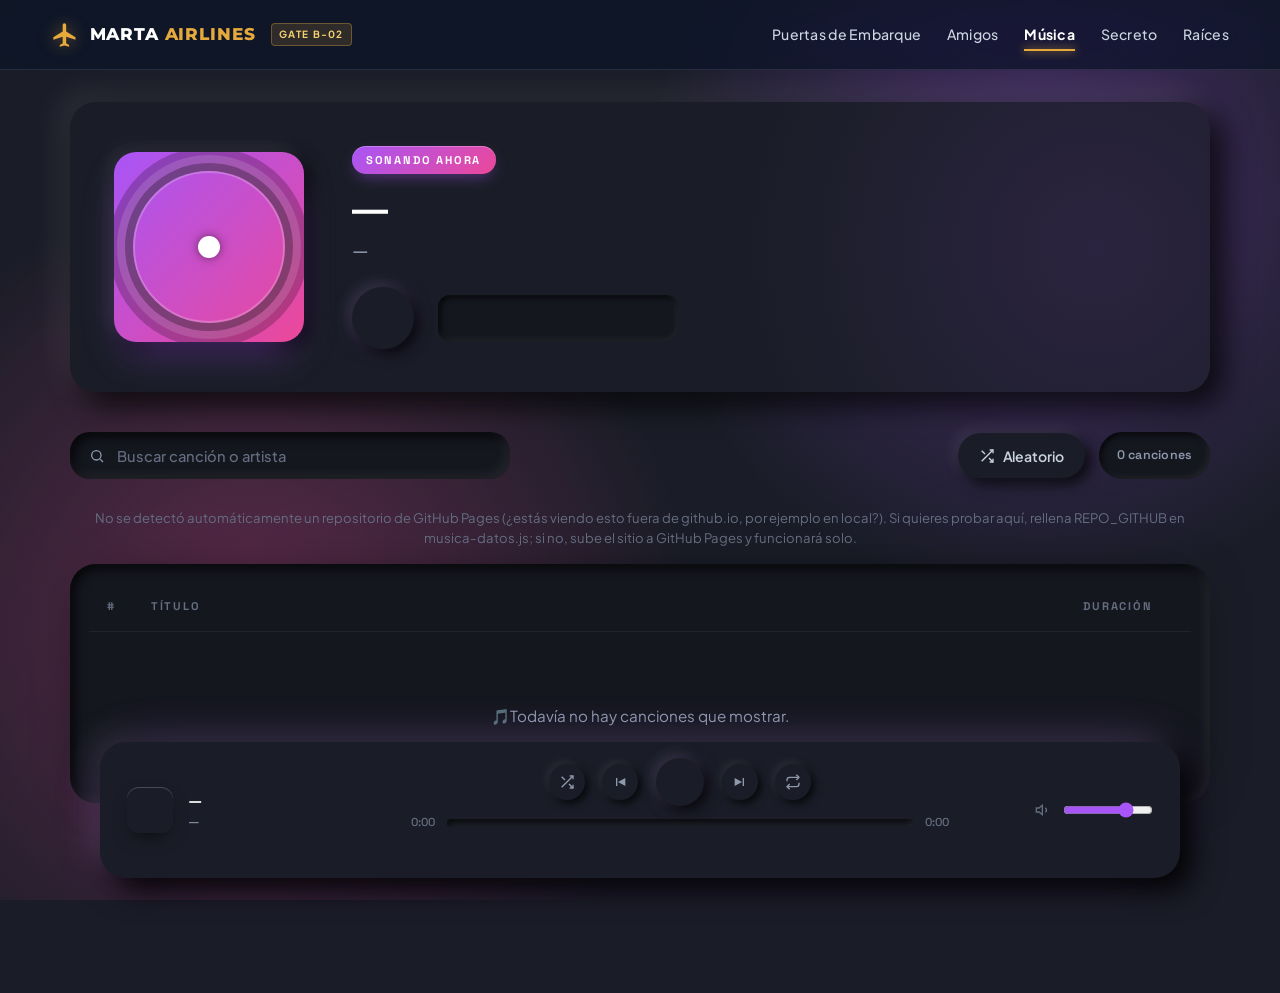
<file: musica.html>
<!DOCTYPE html>
<html lang="es">
<head>
  <meta charset="UTF-8">
  <meta name="viewport" content="width=device-width, initial-scale=1, viewport-fit=cover">
  <title>Música de a Bordo · Marta Airlines</title>

  <!-- Preconnect a Google Fonts (evita handshake TLS tardío) -->
  <link rel="preconnect" href="https://fonts.googleapis.com">
  <link rel="preconnect" href="https://fonts.gstatic.com" crossorigin>

  <!-- Solo 4 familias y 7 pesos en total (antes: 6 familias y ~20 pesos) -->
  <link href="https://fonts.googleapis.com/css2?family=Inter:wght@500;600&family=Montserrat:wght@800&family=Plus+Jakarta+Sans:wght@500;600;700;800&family=Space+Grotesk:wght@500;700&display=swap" rel="stylesheet">

  <link rel="stylesheet" href="assets/css/estilos.css">
  <link rel="stylesheet" href="assets/css/musica.css">
</head>
<body class="musica-body">

  <div class="aura-fondo" aria-hidden="true">
    <div class="aura-luz aura-luz--1"></div>
    <div class="aura-luz aura-luz--2"></div>
  </div>

  <header class="navbar">
    <div class="navbar__inner">
      <a href="index.html" class="marca">
        <svg class="marca__icono" viewBox="0 0 24 24" fill="currentColor"><path d="M21 16v-2l-8-5V3.5C13 2.67 12.33 2 11.5 2S10 2.67 10 3.5V9l-8 5v2l8-2.5V19l-2.5 1.5V22l4-1 4 1v-1.5L13 19v-5.5l8 2.5z"/></svg>
        <span class="marca__texto">MARTA <span>AIRLINES</span></span>
        <span class="marca__vuelo">GATE B-02</span>
      </a>
      <button class="hamburguesa" aria-label="Abrir menú" aria-expanded="false">
        <span></span><span></span><span></span>
      </button>
      <nav class="nav-enlaces">
        <a href="index.html" data-pagina="index.html">Puertas de Embarque</a>
        <a href="amigos.html" data-pagina="amigos.html">Amigos</a>
        <a href="musica.html" data-pagina="musica.html" class="activo">Música</a>
        <a href="secreto.html" data-pagina="secreto.html">Secreto</a>
        <a href="raices.html" data-pagina="raices.html">Raíces</a>
      </nav>
    </div>
  </header>

  <main class="musica-layout">

    <section class="hero-player" data-reveal>
      <div class="hero-player__cover-wrap">
        <div class="hero-player__cover" id="hero-cover">
          <div class="hero-player__vinyl-grooves">
            <div class="vinyl-center"></div>
          </div>
        </div>
      </div>
      <div class="hero-player__content">
        <span class="hero-player__badge">Sonando ahora</span>
        <h1 class="hero-player__title" id="hero-titulo">—</h1>
        <p class="hero-player__artist" id="hero-artista">—</p>
        <p class="hero-player__note" id="hero-nota"></p>
        <div class="hero-player__controls">
          <button class="btn-play-hero" id="hero-play" type="button" aria-label="Reproducir"></button>
          <canvas class="hero-visualizer" id="visualizador"></canvas>
        </div>
      </div>
    </section>

    <div class="musica-toolbar">
      <label class="toolbar__search">
        <svg width="16" height="16" viewBox="0 0 24 24" fill="none" stroke="currentColor" stroke-width="2" aria-hidden="true"><circle cx="11" cy="11" r="7"/><path d="M21 21l-4.3-4.3"/></svg>
        <input type="text" id="musica-buscador-input" placeholder="Buscar canción o artista" autocomplete="off">
      </label>
      <div class="toolbar__actions">
        <button class="btn-tool" id="sidebar-aleatorio" type="button">
          <svg width="16" height="16" viewBox="0 0 24 24" fill="none" stroke="currentColor" stroke-width="2" aria-hidden="true"><path d="M16 3h5v5"/><path d="M4 20L21 3"/><path d="M21 16v5h-5"/><path d="M15 15l6 6"/><path d="M4 4l5 5"/></svg>
          Aleatorio
        </button>
        <span class="counter-badge" id="stat-total">0 canciones</span>
      </div>
    </div>

    <p class="musica-estado-msg" id="musica-estado"></p>

    <div class="musica-lista-wrap">
      <div class="lista-cabecera"><span>#</span><span>Título</span><span>Duración</span></div>
      <div class="canciones-grid" id="musica-lista"></div>
    </div>

  </main>

  <div class="dock-player">
    <div class="dock-track">
      <div class="dock-track__thumb" id="barra-mini"></div>
      <div class="dock-track__meta">
        <span class="dock-track__name" id="barra-titulo">—</span>
        <span class="dock-track__artist" id="barra-artista">—</span>
      </div>
    </div>

    <div class="dock-controls">
      <div class="dock-controls__buttons">
        <button class="btn-dock-ctrl" id="barra-aleatorio" type="button" aria-label="Aleatorio" title="Aleatorio">
          <svg width="16" height="16" viewBox="0 0 24 24" fill="none" stroke="currentColor" stroke-width="2" aria-hidden="true"><path d="M16 3h5v5"/><path d="M4 20L21 3"/><path d="M21 16v5h-5"/><path d="M15 15l6 6"/><path d="M4 4l5 5"/></svg>
        </button>
        <button class="btn-dock-ctrl" id="barra-prev" type="button" aria-label="Anterior">
          <svg width="16" height="16" viewBox="0 0 24 24" fill="currentColor" aria-hidden="true"><path d="M6 6h2v12H6zM20 6L9 12l11 6z"/></svg>
        </button>
        <button class="btn-dock-play" id="barra-play" type="button" aria-label="Reproducir"></button>
        <button class="btn-dock-ctrl" id="barra-next" type="button" aria-label="Siguiente">
          <svg width="16" height="16" viewBox="0 0 24 24" fill="currentColor" aria-hidden="true"><path d="M16 6h2v12h-2zM4 6l11 6-11 6z"/></svg>
        </button>
        <button class="btn-dock-ctrl" id="barra-repetir" type="button" aria-label="Repetir" title="Repetir">
          <svg width="16" height="16" viewBox="0 0 24 24" fill="none" stroke="currentColor" stroke-width="2" aria-hidden="true"><path d="M17 1l4 4-4 4"/><path d="M3 11V9a4 4 0 0 1 4-4h14"/><path d="M7 23l-4-4 4-4"/><path d="M21 13v2a4 4 0 0 1-4 4H3"/></svg>
        </button>
      </div>
      <div class="dock-seek">
        <time id="tiempo-actual">0:00</time>
        <div class="dock-seek__bar" id="barra-progreso"><div class="dock-seek__fill" id="barra-progreso-rellenido"></div></div>
        <time id="tiempo-total">0:00</time>
      </div>
      <p class="musica-estado-msg" id="barra-aviso" style="margin-top:.35rem;"></p>
    </div>

    <div class="dock-volume">
      <svg width="16" height="16" viewBox="0 0 24 24" fill="none" stroke="currentColor" stroke-width="2" aria-hidden="true"><path d="M11 5L6 9H2v6h4l5 4z"/><path d="M15.5 8.5a5 5 0 0 1 0 7"/></svg>
      <input type="range" id="barra-volumen" min="0" max="100" value="75" aria-label="Volumen">
    </div>
  </div>

  <audio id="audio-elemento" preload="none"></audio>

  <script src="assets/js/musica-datos.js"></script>
  <script src="assets/js/main.js"></script>
  <script src="assets/js/musica.js"></script>
</body>
</html>
</file>
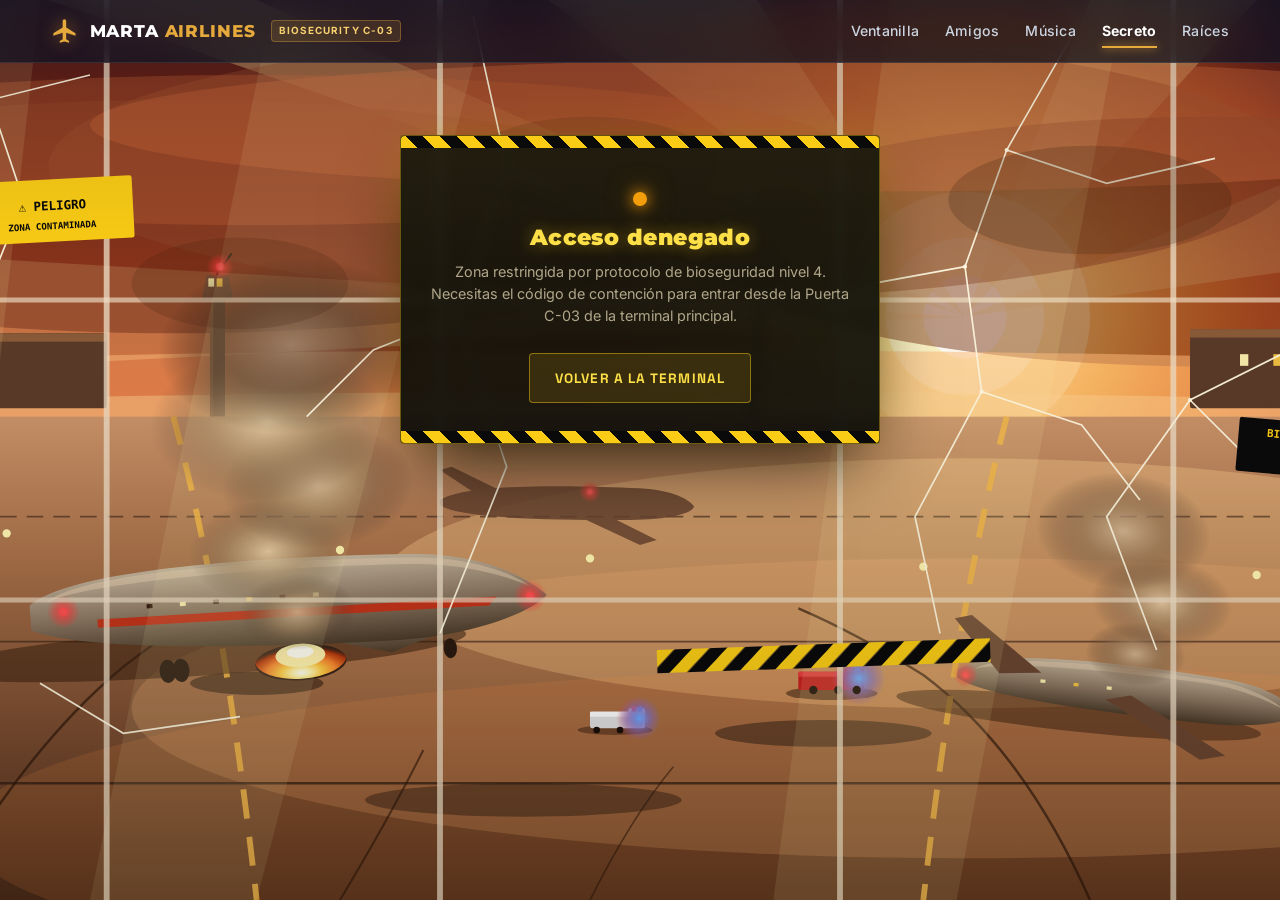
<file: secreto.html>
<!DOCTYPE html>
<html lang="es">
<head>
  <meta charset="UTF-8">
  <meta name="viewport" content="width=device-width, initial-scale=1, viewport-fit=cover">
  <title>Zona de Cuarentena · Marta Airlines</title>
  <link rel="preconnect" href="https://fonts.googleapis.com">
  <link rel="preconnect" href="https://fonts.gstatic.com" crossorigin>
  <link href="https://fonts.googleapis.com/css2?family=Inter:wght@400;500;600;700&family=Montserrat:wght@700;800;900&family=Space+Grotesk:wght@500;700&display=swap" rel="stylesheet">
  <link rel="stylesheet" href="assets/css/estilos.css">
  <link rel="stylesheet" href="assets/css/secreto.css">
</head>
<body>

  <!-- FONDO APOCALÍPTICO DE AEROPUERTO EN CUARENTENA -->
  <div class="cuarentena-fondo" aria-hidden="true">
    <svg viewBox="0 0 1920 1080" preserveAspectRatio="xMidYMid slice" xmlns="http://www.w3.org/2000/svg">
      <defs>
        <linearGradient id="qSkyApoc" x1="0" y1="1" x2="0" y2="0">
          <stop offset="0%"  stop-color="#ffb877"/>
          <stop offset="15%" stop-color="#ff9445"/>
          <stop offset="35%" stop-color="#f0641c"/>
          <stop offset="55%" stop-color="#c23a12"/>
          <stop offset="75%" stop-color="#8a2a15"/>
          <stop offset="100%" stop-color="#4a1a1a"/>
        </linearGradient>

        <radialGradient id="qSunGlow" cx="50%" cy="50%" r="50%">
          <stop offset="0%"  stop-color="#fff8d0" stop-opacity="1"/>
          <stop offset="15%" stop-color="#ffe8a0" stop-opacity="1"/>
          <stop offset="35%" stop-color="#ffcc55" stop-opacity="0.85"/>
          <stop offset="60%" stop-color="#ff9d2f" stop-opacity="0.55"/>
          <stop offset="85%" stop-color="#f0641c" stop-opacity="0.25"/>
          <stop offset="100%" stop-color="#c23a12" stop-opacity="0"/>
        </radialGradient>

        <radialGradient id="qSmokeA" cx="50%" cy="50%" r="50%">
          <stop offset="0%"  stop-color="#d4b896" stop-opacity="0.85"/>
          <stop offset="45%" stop-color="#9a7a5a" stop-opacity="0.7"/>
          <stop offset="100%" stop-color="#4a3528" stop-opacity="0"/>
        </radialGradient>
        <radialGradient id="qSmokeB" cx="50%" cy="50%" r="50%">
          <stop offset="0%"  stop-color="#e8cfa8" stop-opacity="0.9"/>
          <stop offset="45%" stop-color="#a88a68" stop-opacity="0.7"/>
          <stop offset="100%" stop-color="#5a4030" stop-opacity="0"/>
        </radialGradient>
        <radialGradient id="qSmokeDark" cx="50%" cy="50%" r="50%">
          <stop offset="0%"  stop-color="#8a7060" stop-opacity="0.85"/>
          <stop offset="50%" stop-color="#4a3528" stop-opacity="0.65"/>
          <stop offset="100%" stop-color="#1a1008" stop-opacity="0"/>
        </radialGradient>

        <radialGradient id="qFireA" cx="50%" cy="85%" r="65%">
          <stop offset="0%"  stop-color="#ffffff" stop-opacity="1"/>
          <stop offset="15%" stop-color="#fff5b0" stop-opacity="1"/>
          <stop offset="35%" stop-color="#ffcc44" stop-opacity="1"/>
          <stop offset="60%" stop-color="#ff8a2f" stop-opacity="0.95"/>
          <stop offset="85%" stop-color="#e8420a" stop-opacity="0.7"/>
          <stop offset="100%" stop-color="#a82808" stop-opacity="0"/>
        </radialGradient>

        <linearGradient id="qApronLight" x1="0" y1="0" x2="0" y2="1">
          <stop offset="0%"  stop-color="#c99268"/>
          <stop offset="30%" stop-color="#a87048"/>
          <stop offset="65%" stop-color="#7a4c30"/>
          <stop offset="100%" stop-color="#4a2a18"/>
        </linearGradient>

        <linearGradient id="qPlaneSilh" x1="0" y1="0" x2="0" y2="1">
          <stop offset="0%"  stop-color="#c8b8a0"/>
          <stop offset="55%" stop-color="#8a7560"/>
          <stop offset="100%" stop-color="#4a3a28"/>
        </linearGradient>

        <radialGradient id="qEmergencyGlow" cx="50%" cy="50%" r="50%">
          <stop offset="0%"  stop-color="#ff5555" stop-opacity="1"/>
          <stop offset="50%" stop-color="#ff3838" stop-opacity="0.5"/>
          <stop offset="100%" stop-color="#ff3838" stop-opacity="0"/>
        </radialGradient>
        <radialGradient id="qEmergencyGlowBlue" cx="50%" cy="50%" r="50%">
          <stop offset="0%"  stop-color="#6aaaFF" stop-opacity="1"/>
          <stop offset="50%" stop-color="#4a8aff" stop-opacity="0.5"/>
          <stop offset="100%" stop-color="#4a8aff" stop-opacity="0"/>
        </radialGradient>

        <filter id="qCrackBlur">
          <feGaussianBlur stdDeviation="0.4"/>
        </filter>

        <pattern id="qHazardStrip" width="30" height="26" patternUnits="userSpaceOnUse" patternTransform="rotate(45)">
          <rect width="15" height="26" fill="#facc15"/>
          <rect x="15" width="15" height="26" fill="#0a0a0a"/>
        </pattern>
      </defs>

      <rect width="1920" height="1080" fill="url(#qSkyApoc)"/>

      <circle cx="1350" cy="380" r="500" fill="url(#qSunGlow)" class="anim-sol"/>
      <circle cx="1350" cy="380" r="150" fill="#ffe8a0" opacity="0.9"/>
      <circle cx="1350" cy="380" r="95" fill="#fff8d0" opacity="0.95"/>
      <circle cx="1350" cy="380" r="50" fill="#ffffff" opacity="1"/>

      <g opacity="0.35">
        <polygon points="1350,380 250,0 500,0" fill="#ffe8a0"/>
        <polygon points="1350,380 850,0 1100,0" fill="#ffe8a0"/>
        <polygon points="1350,380 1500,0 1700,0" fill="#ffe8a0"/>
        <polygon points="1350,380 1900,150 1920,300" fill="#ffe8a0"/>
        <polygon points="1350,380 0,300 0,450" fill="#ffe8a0"/>
      </g>

      <ellipse cx="400"  cy="260" rx="650" ry="140" fill="#7a3820" opacity="0.55"/>
      <ellipse cx="1000" cy="200" rx="750" ry="160" fill="#8a4428" opacity="0.5"/>
      <ellipse cx="1650" cy="290" rx="620" ry="150" fill="#7a3820" opacity="0.55"/>
      <ellipse cx="1200" cy="150" rx="900" ry="80" fill="#c8643a" opacity="0.45"/>
      <ellipse cx="500"  cy="180" rx="700" ry="90" fill="#b85a32" opacity="0.4"/>

      <ellipse cx="960" cy="520" rx="1800" ry="100" fill="#ffb877" opacity="0.55"/>
      <ellipse cx="960" cy="540" rx="1600" ry="70" fill="#ffd090" opacity="0.45"/>
      <ellipse cx="960" cy="560" rx="1400" ry="50" fill="#fff0b0" opacity="0.35"/>

      <rect x="80"   y="400" width="240" height="90" rx="3" fill="#5a3a28"/>
      <rect x="1620" y="395" width="260" height="95" rx="3" fill="#5a3a28"/>
      <rect x="80"   y="400" width="240" height="10" fill="#8a5a38"/>
      <rect x="1620" y="395" width="260" height="10" fill="#8a5a38"/>

      <rect x="120" y="425" width="10" height="14" fill="#fff5b0" opacity="0.95" class="anim-luces-emergencia"/>
      <rect x="160" y="425" width="10" height="14" fill="#ffcc44" opacity="0.9" class="anim-luces-emergencia"/>
      <rect x="1680" y="425" width="10" height="14" fill="#fff5b0" opacity="0.95" class="anim-luces-emergencia"/>
      <rect x="1720" y="425" width="10" height="14" fill="#ffcc44" opacity="0.9" class="anim-luces-emergencia"/>

      <g transform="translate(430, 300)">
        <rect x="14" y="60" width="18" height="140" fill="#6a4530"/>
        <rect x="14" y="60" width="4" height="140" fill="#8a5a38"/>
        <polygon points="4,60 42,60 36,30 10,30" fill="#7a5038"/>
        <rect x="12" y="34" width="7" height="10" fill="#fff5b0" opacity="0.95" class="anim-luces-emergencia"/>
        <rect x="22" y="34" width="7" height="10" fill="#ffcc44" opacity="0.95" class="anim-luces-emergencia"/>
        <line x1="22" y1="30" x2="40" y2="4" stroke="#3a2518" stroke-width="2.5"/>
        <circle cx="26" cy="20" r="4.5" fill="#ff5555" class="anim-baliza-roja"/>
        <circle cx="26" cy="20" r="16" fill="url(#qEmergencyGlow)" class="anim-siren-glow"/>
      </g>

      <g transform="translate(1120, 240)">
        <line x1="0" y1="0" x2="-30" y2="280" stroke="#6a4530" stroke-width="5"/>
        <rect x="-50" y="-8" width="40" height="10" rx="2" fill="#7a5038" transform="rotate(-8)"/>
        <circle cx="-30" cy="-3" r="5" fill="#fff5b0" opacity="0.95" class="anim-luces-emergencia"/>
      </g>

      <rect y="500" width="1920" height="580" fill="url(#qApronLight)"/>

      <ellipse cx="1350" cy="700" rx="700" ry="150" fill="#ffd090" opacity="0.35"/>
      <ellipse cx="1350" cy="850" rx="1000" ry="180" fill="#ffb877" opacity="0.22"/>
      <ellipse cx="1350" cy="1000" rx="1200" ry="200" fill="#ff9445" opacity="0.15"/>

      <line x1="0" y1="620" x2="1920" y2="620" stroke="#4a3020" stroke-width="2" stroke-dasharray="20,12" opacity="0.7"/>
      <line x1="0" y1="770" x2="1920" y2="770" stroke="#3a2418" stroke-width="2" opacity="0.65"/>
      <line x1="0" y1="940" x2="1920" y2="940" stroke="#2a1a10" stroke-width="3" opacity="0.7"/>

      <path d="M120 1080 Q 220 900 340 800 Q 420 740 480 700"
            stroke="#2a1508" stroke-width="3" fill="none" opacity="0.65"/>
      <path d="M1500 1080 Q 1420 900 1300 810 Q 1220 760 1150 730"
            stroke="#2a1508" stroke-width="3" fill="none" opacity="0.65"/>
      <path d="M600 1080 Q 660 980 700 900" stroke="#2a1508" stroke-width="2.5" fill="none" opacity="0.6"/>
      <path d="M900 1080 Q 950 980 1000 920" stroke="#2a1508" stroke-width="2" fill="none" opacity="0.55"/>

      <ellipse cx="500" cy="820" rx="80" ry="14" fill="#2a1a10" opacity="0.55"/>
      <ellipse cx="1180" cy="880" rx="130" ry="16" fill="#2a1a10" opacity="0.5"/>
      <ellipse cx="820" cy="960" rx="190" ry="20" fill="#2a1a10" opacity="0.45"/>

      <path d="M400 500 Q 460 720 500 1080" stroke="#f0b040" stroke-width="7" fill="none" stroke-dasharray="35,22" opacity="0.9"/>
      <path d="M1400 500 Q 1340 730 1300 1080" stroke="#f0b040" stroke-width="7" fill="none" stroke-dasharray="35,22" opacity="0.9"/>

      <g transform="translate(180, 620) rotate(-4)">
        <ellipse cx="240" cy="180" rx="320" ry="28" fill="#3a2010" opacity="0.55"/>
        <polygon points="300,120 520,180 470,196 250,140" fill="url(#qPlaneSilh)" opacity="0.95"/>
        <path d="M 40,110 C 90,70 320,70 500,80 C 590,85 640,120 660,140
                 C 640,160 570,182 480,182 C 300,180 100,168 40,140 Z"
              fill="url(#qPlaneSilh)"/>
        <path d="M 60,108 C 100,74 320,74 500,84 C 570,88 620,110 640,128
                 C 620,118 570,96 500,92 C 320,82 100,88 60,108 Z"
              fill="#e8d0b0" opacity="0.5"/>
        <path d="M 120,132 L 600,138 L 590,148 L 120,142 Z" fill="#c2331a"/>
        <rect x="180" y="118" width="7" height="5" fill="#3a2010"/>
        <rect x="220" y="118" width="7" height="5" fill="#fff5b0" opacity="0.95" class="anim-luces-emergencia"/>
        <rect x="260" y="118" width="7" height="5" fill="#3a2010"/>
        <rect x="300" y="118" width="7" height="5" fill="#ffcc44" opacity="0.95" class="anim-fuego"/>
        <rect x="340" y="118" width="7" height="5" fill="#3a2010"/>
        <rect x="380" y="118" width="7" height="5" fill="#fff5b0" opacity="0.95" class="anim-fuego"/>
        <ellipse cx="360" cy="200" rx="55" ry="22" fill="#3a2518"/>
        <ellipse cx="360" cy="200" rx="38" ry="14" fill="#5a3a28"/>
        <ellipse cx="360" cy="196" rx="55" ry="24" fill="url(#qFireA)" class="anim-fuego"/>
        <ellipse cx="360" cy="192" rx="30" ry="14" fill="#fff5b0" opacity="0.95" class="anim-fuego"/>
        <ellipse cx="360" cy="188" rx="16" ry="7" fill="#ffffff" opacity="0.9" class="anim-fuego"/>
        <g class="anim-humo-1" transform="translate(360, 170)">
          <ellipse cx="0"  cy="-30"  rx="70" ry="46" fill="url(#qSmokeA)"/>
          <ellipse cx="-30" cy="-105" rx="95" ry="62" fill="url(#qSmokeB)"/>
          <ellipse cx="35"  cy="-180" rx="115" ry="76" fill="url(#qSmokeA)"/>
          <ellipse cx="-20" cy="-260" rx="140" ry="95" fill="url(#qSmokeB)"/>
          <ellipse cx="15"  cy="-350" rx="160" ry="105" fill="url(#qSmokeDark)"/>
        </g>
        <ellipse cx="200" cy="200" rx="10" ry="14" fill="#2a1a10"/>
        <ellipse cx="216" cy="200" rx="10" ry="14" fill="#2a1a10"/>
        <ellipse cx="540" cy="196" rx="8" ry="12" fill="#2a1a10"/>
        <circle cx="80" cy="120" r="5" fill="#ff5555" class="anim-baliza-roja-2"/>
        <circle cx="80" cy="120" r="20" fill="url(#qEmergencyGlow)" class="anim-siren-glow"/>
        <circle cx="640" cy="140" r="5" fill="#ff5555" class="anim-baliza-roja"/>
        <circle cx="640" cy="140" r="20" fill="url(#qEmergencyGlow)" class="anim-siren-glow"/>
      </g>

      <g transform="translate(1320, 720) rotate(6)">
        <ellipse cx="180" cy="120" rx="220" ry="20" fill="#3a2010" opacity="0.5"/>
        <path d="M 30,80 C 70,50 220,52 340,58 C 400,60 430,78 440,90
                 C 430,104 390,114 330,114 C 180,114 60,108 30,90 Z"
              fill="url(#qPlaneSilh)"/>
        <path d="M 50,78 C 80,54 220,56 340,62 C 380,64 410,78 425,88
                 C 400,78 370,68 330,66 C 220,62 80,64 50,78 Z"
              fill="#e8d0b0" opacity="0.5"/>
        <polygon points="80,80 20,20 40,14 130,74" fill="#6a4530"/>
        <polygon points="240,90 360,150 330,158 210,98" fill="#6a4530"/>
        <rect x="130" y="82" width="6" height="4" fill="#fff5b0" opacity="0.95" class="anim-fuego"/>
        <rect x="170" y="82" width="6" height="4" fill="#ffcc44" opacity="0.9" class="anim-luces-emergencia"/>
        <rect x="210" y="82" width="6" height="4" fill="#fff5b0" opacity="0.95" class="anim-fuego"/>
        <g class="anim-humo-2" transform="translate(240, 60)">
          <ellipse cx="0"  cy="-20"  rx="60" ry="38" fill="url(#qSmokeA)"/>
          <ellipse cx="25" cy="-85"  rx="85" ry="54" fill="url(#qSmokeB)"/>
          <ellipse cx="-30" cy="-165" rx="105" ry="70" fill="url(#qSmokeA)"/>
        </g>
        <circle cx="40" cy="86" r="4" fill="#ff5555" class="anim-baliza-roja"/>
        <circle cx="40" cy="86" r="15" fill="url(#qEmergencyGlow)" class="anim-siren-glow"/>
      </g>

      <g transform="translate(720, 560)" opacity="0.85">
        <path d="M 0,40 C 30,20 160,22 240,26 C 280,28 300,40 305,48
                 C 300,58 270,64 220,64 C 100,64 20,60 0,46 Z"
              fill="#6a4530"/>
        <polygon points="60,44 0,4 14,0 100,42" fill="#6a4530"/>
        <polygon points="180,48 260,88 240,94 150,52" fill="#6a4530"/>
        <circle cx="180" cy="30" r="3" fill="#ff5555" class="anim-baliza-roja-2"/>
        <circle cx="180" cy="30" r="13" fill="url(#qEmergencyGlow)" class="anim-siren-glow"/>
      </g>

      <g transform="translate(1150, 800)">
        <ellipse cx="40" cy="32" rx="55" ry="8" fill="#3a2010" opacity="0.55"/>
        <rect x="0" y="6" width="60" height="22" rx="3" fill="#c82020"/>
        <rect x="0" y="6" width="60" height="6" fill="#e84040"/>
        <rect x="55" y="2" width="24" height="26" rx="3" fill="#d82828"/>
        <rect x="58" y="0" width="7" height="6" fill="#ff5555" class="anim-baliza-roja"/>
        <rect x="67" y="0" width="7" height="6" fill="#6aaaFF" class="anim-baliza-azul"/>
        <circle cx="71" cy="14" r="32" fill="url(#qEmergencyGlow)" class="anim-siren-glow"/>
        <circle cx="73" cy="14" r="32" fill="url(#qEmergencyGlowBlue)" class="anim-siren-glow" style="animation-delay: 0.8s"/>
        <circle cx="18" cy="28" r="5" fill="#1a0e08"/>
        <circle cx="48" cy="28" r="5" fill="#1a0e08"/>
        <circle cx="70" cy="28" r="5" fill="#1a0e08"/>
      </g>

      <g transform="translate(900, 850)">
        <ellipse cx="30" cy="26" rx="45" ry="6" fill="#3a2010" opacity="0.5"/>
        <rect x="0" y="4" width="50" height="20" rx="3" fill="#e0e0e0"/>
        <rect x="0" y="4" width="50" height="6" fill="#ffffff"/>
        <rect x="46" y="0" width="20" height="24" rx="3" fill="#f0f0f0"/>
        <rect x="50" y="-2" width="6" height="6" fill="#ff5555" class="anim-baliza-roja-2"/>
        <rect x="57" y="-2" width="6" height="6" fill="#6aaaFF" class="anim-baliza-azul-2"/>
        <circle cx="57" cy="12" r="26" fill="url(#qEmergencyGlow)" class="anim-siren-glow"/>
        <circle cx="59" cy="12" r="26" fill="url(#qEmergencyGlowBlue)" class="anim-siren-glow" style="animation-delay: 0.8s"/>
        <circle cx="8" cy="26" r="4" fill="#1a0e08"/>
        <circle cx="36" cy="26" r="4" fill="#1a0e08"/>
      </g>

      <circle cx="200"  cy="640" r="5" fill="#fff5b0" class="anim-luces-emergencia"/>
      <circle cx="600"  cy="660" r="5" fill="#fff5b0" class="anim-luces-emergencia"/>
      <circle cx="900"  cy="670" r="5" fill="#fff5b0" class="anim-luces-emergencia"/>
      <circle cx="1300" cy="680" r="5" fill="#fff5b0" class="anim-luces-emergencia"/>
      <circle cx="1700" cy="690" r="5" fill="#fff5b0" class="anim-luces-emergencia"/>

      <line x1="320"  y1="0" x2="320"  y2="1080" stroke="#f0e0c8" stroke-width="7" opacity="0.75"/>
      <line x1="720"  y1="0" x2="720"  y2="1080" stroke="#f0e0c8" stroke-width="7" opacity="0.75"/>
      <line x1="1200" y1="0" x2="1200" y2="1080" stroke="#f0e0c8" stroke-width="7" opacity="0.75"/>
      <line x1="1600" y1="0" x2="1600" y2="1080" stroke="#f0e0c8" stroke-width="7" opacity="0.75"/>
      <line x1="0" y1="360" x2="1920" y2="360" stroke="#f0e0c8" stroke-width="6" opacity="0.65"/>
      <line x1="0" y1="720" x2="1920" y2="720" stroke="#f0e0c8" stroke-width="6" opacity="0.65"/>

      <polygon points="0,0 240,0 120,1080 0,1080" fill="#ffe8a0" opacity="0.12"/>
      <polygon points="520,0 780,0 500,1080 300,1080" fill="#fff5b0" opacity="0.1"/>
      <polygon points="1260,0 1540,0 1340,1080 1120,1080" fill="#ffe8a0" opacity="0.12"/>

      <g stroke="#fff8e0" stroke-width="2" fill="none" opacity="0.95" filter="url(#qCrackBlur)">
        <path d="M1480 40 L 1400 180 L 1350 320 L 1370 470 L 1290 620 L 1320 760"/>
        <path d="M1400 180 L 1520 220 L 1650 190"/>
        <path d="M1350 320 L 1240 340 L 1150 400"/>
        <path d="M1370 470 L 1490 510 L 1560 600"/>
        <path d="M40 60 L 180 120 L 300 90"/>
        <path d="M180 120 L 220 240 L 180 340"/>
        <path d="M760 20 L 800 200 L 740 380 L 800 560 L 720 760"/>
        <path d="M800 200 L 920 260"/>
        <path d="M740 380 L 640 420 L 560 500"/>
        <path d="M1780 400 L 1620 480 L 1520 620 L 1580 780"/>
        <path d="M1620 480 L 1700 560"/>
        <path d="M240 820 L 340 880 L 480 860"/>
      </g>
      <g fill="#fff8e0" opacity="1">
        <circle cx="1400" cy="180" r="2.5"/>
        <circle cx="1350" cy="320" r="2.5"/>
        <circle cx="1370" cy="470" r="2.5"/>
        <circle cx="800"  cy="200" r="2.5"/>
        <circle cx="740"  cy="380" r="2.5"/>
        <circle cx="1620" cy="480" r="2.5"/>
        <circle cx="180"  cy="120" r="2.5"/>
      </g>

      <g transform="translate(160, 220)" opacity="1">
        <rect x="0" y="0" width="190" height="75" rx="3" fill="#facc15" transform="rotate(-3)"/>
        <text x="95" y="32" text-anchor="middle" font-family="monospace" font-size="15" font-weight="bold" fill="#0a0a0a" transform="rotate(-3 95 32)">⚠ PELIGRO</text>
        <text x="95" y="55" text-anchor="middle" font-family="monospace" font-size="11" font-weight="bold" fill="#0a0a0a" transform="rotate(-3 95 55)">ZONA CONTAMINADA</text>
      </g>

      <g transform="translate(1680, 500)" opacity="1">
        <rect x="0" y="0" width="150" height="65" rx="3" fill="#0a0a0a" transform="rotate(5)"/>
        <text x="75" y="28" text-anchor="middle" font-family="monospace" font-size="13" font-weight="bold" fill="#facc15" transform="rotate(5 75 28)">BIOSECURITY</text>
        <text x="75" y="50" text-anchor="middle" font-family="monospace" font-size="12" font-weight="bold" fill="#facc15" transform="rotate(5 75 50)">LEVEL 4</text>
      </g>

      <g transform="translate(980, 780)" opacity="1">
        <rect x="0" y="0" width="400" height="28" fill="url(#qHazardStrip)" transform="rotate(-2)"/>
      </g>

      <ellipse cx="480"  cy="340" rx="130" ry="55" fill="#3a2010" opacity="0.18"/>
      <ellipse cx="1500" cy="240" rx="170" ry="65" fill="#3a2010" opacity="0.22"/>
      <ellipse cx="900"  cy="200" rx="150" ry="60" fill="#3a2010" opacity="0.15"/>
    </svg>
  </div>

  <header class="navbar">
    <div class="navbar__inner">
      <a href="index.html" class="marca">
        <svg class="marca__icono" viewBox="0 0 24 24" fill="currentColor"><path d="M21 16v-2l-8-5V3.5C13 2.67 12.33 2 11.5 2S10 2.67 10 3.5V9l-8 5v2l8-2.5V19l-2.5 1.5V22l4-1 4 1v-1.5L13 19v-5.5l8 2.5z"/></svg>
        <span class="marca__texto">MARTA <span>AIRLINES</span></span>
        <span class="marca__vuelo">BIOSECURITY C-03</span>
      </a>
      <button class="hamburguesa" aria-label="Abrir menú" aria-expanded="false">
        <span></span><span></span><span></span>
      </button>
      <nav class="nav-enlaces">
        <a href="index.html" data-pagina="index.html">Ventanilla</a>
        <a href="amigos.html" data-pagina="amigos.html">Amigos</a>
        <a href="musica.html" data-pagina="musica.html">Música</a>
        <a href="secreto.html" data-pagina="secreto.html" class="activo">Secreto</a>
        <a href="raices.html" data-pagina="raices.html">Raíces</a>
      </nav>
    </div>
  </header>

  <main style="position: relative; z-index: 1; padding-top: calc(var(--nav-h) + 1.5rem); min-height: 80vh;">
    <div class="contenedor">

      <!-- ============ PANTALLA BLOQUEADA ============ -->
      <div class="acceso-bloqueado" id="secreto-bloqueado" hidden>
        <div class="acceso-bloqueado__led"></div>
        <h1 class="acceso-bloqueado__titulo">Acceso denegado</h1>
        <p class="acceso-bloqueado__texto">
          Zona restringida por protocolo de bioseguridad nivel 4. Necesitas el código de contención para entrar desde la Puerta C-03 de la terminal principal.
        </p>
        <a href="index.html#terminal" class="acceso-bloqueado__btn">
          Volver a la terminal
        </a>
      </div>

      <!-- ============ CONTENIDO DE CUARENTENA ============ -->
      <div class="quarantine-zone" id="secreto-contenido" hidden>

        <header class="quarantine-header">
          <div class="quarantine-header__biohazard">☣</div>
          <h1 class="quarantine-header__titulo">Zona de Cuarentena</h1>
          <p class="quarantine-header__subtitulo">Biosecurity Level 4 · Containment Area</p>
        </header>

        <div class="quarantine-infobar">
          <span class="quarantine-infobar__item">
            <span class="quarantine-infobar__dot"></span>
            <span>Estado: <strong>Depende de si Marta bebe vino</strong></span>
          </span>
          <span class="quarantine-infobar__item">
            <span>Área: <strong>C-03</strong></span>
          </span>
          <span class="quarantine-infobar__item">
            <span>Especímenes: <strong>11</strong></span>
          </span>
          <span class="quarantine-infobar__item">
            <span>Última inspección: <strong>Reciente</strong></span>
          </span>
        </div>

        <div class="hazard-tape"></div>

        <div class="quarantine-intro">
          <p>
            <strong>Aviso del centro de control:</strong> los especímenes aquí retenidos han sido aislados por que Marta no sabe estarse quieta.
            Cada uno ha sido debidamente precintado, etiquetado y clasificado por el personal de bioseguridad.
            <strong>Los marcados en rojo están clasificados como PELIGRO CRÍTICO y solo deben manipularse con protección nivel 4, es decir, bajo supervisión de Marco y Adam.</strong>
          </p>
        </div>

        <div class="hazard-tape hazard-tape--thin"></div>

        <div class="specimen-grid">

          <!-- ===== ESPÉCIMEN 01 ===== -->
          <article class="specimen-card">
            <span class="specimen-card__ribbon">Precintado</span>
            <div class="specimen-card__header">
              <span class="specimen-card__id">Specimen 01</span>
              <span class="specimen-card__status">Aislado</span>
            </div>
            <div class="specimen-card__photo">
              <img src="assets/img/tios/102282cf-b607-4021-9131-f22e7bed1ad4.jpg" alt="Espécimen 01">
            </div>
            <div class="specimen-card__body">
              <div class="specimen-card__meta">
                <span>Fecha<strong>Unknown</strong></span>
                <span>Nivel<strong>1</strong></span>
              </div>
              <div class="specimen-card__comment">
                De esta persona no se tiene información, pero se sabe que es un espécimen de bajo riesgo. Se recomienda no acercarse ni intentar interactuar con él.
              </div>
            </div>
          </article>

          <!-- ===== ESPÉCIMEN 02 — PELIGRO CRÍTICO ===== -->
          <article class="specimen-card specimen-card--danger">
            <span class="specimen-card__ribbon">Desconocido</span>
            <div class="specimen-card__header">
              <span class="specimen-card__id">Specimen 02</span>
              <span class="specimen-card__status">Peligro Crítico</span>
            </div>
            <div class="specimen-card__photo">
              <img src="assets/img/tios/5b9afd9c-daa9-4a41-867c-4994cc8776a0.jpg" alt="Espécimen 02">
            </div>
            <div class="specimen-card__body">
              <div class="specimen-card__meta">
                <span>Fecha<strong>Hace mucho tiempo</strong></span>
                <span>Nivel<strong>7</strong></span>
              </div>
              <div class="specimen-card__comment">
                Sujeto de alto riesgo. Se recomienda no acercarse ni intentar interactuar con él. Mantener distancia y seguir protocolos de bioseguridad.
              </div>
            </div>
          </article>

          <!-- ===== ESPÉCIMEN 03 ===== -->
          <article class="specimen-card">
            <span class="specimen-card__ribbon">Precintado</span>
            <div class="specimen-card__header">
              <span class="specimen-card__id">Specimen 03</span>
              <span class="specimen-card__status">Prometido</span>
            </div>
            <div class="specimen-card__photo">
              <img src="assets/img/tios/613b7bfc-163f-48db-b492-7359705d147c.jpg" alt="Espécimen 03">
            </div>
            <div class="specimen-card__body">
              <div class="specimen-card__meta">
                <span>Fecha<strong>23 A.C</strong></span>
                <span>Nivel<strong>5</strong></span>
              </div>
              <div class="specimen-card__comment">
                Sujeto altamente atractivo y carismático. Se recomienda mantener distancia y no interactuar con él sin supervisión.
              </div>
            </div>
          </article>

          <!-- ===== ESPÉCIMEN 04 ===== -->
          <article class="specimen-card">
            <span class="specimen-card__ribbon">Precintado</span>
            <div class="specimen-card__header">
              <span class="specimen-card__id">Specimen 04</span>
              <span class="specimen-card__status">Aislado</span>
            </div>
            <div class="specimen-card__photo">
              <img src="assets/img/tios/8958c474-5ebc-42a1-a31f-09ed88f98bd4.jpg" alt="Espécimen 04">
            </div>
            <div class="specimen-card__body">
              <div class="specimen-card__meta">
                <span>Fecha<strong>Unknown</strong></span>
                <span>Nivel<strong>Desconocido</strong></span>
              </div>
              <div class="specimen-card__comment">
                Poca información disponible sobre este espécimen. Se recomienda precaución y no interactuar con él.
              </div>
            </div>
          </article>

          <!-- ===== ESPÉCIMEN 05 ===== -->
          <article class="specimen-card">
            <span class="specimen-card__ribbon">Precintado</span>
            <div class="specimen-card__header">
              <span class="specimen-card__id">Specimen 05</span>
              <span class="specimen-card__status">Aislado</span>
            </div>
            <div class="specimen-card__photo">
              <img src="assets/img/tios/a1fbfbbd-5529-42c9-bad4-d76c9ec42cd3.jpg" alt="Espécimen 05">
            </div>
            <div class="specimen-card__body">
              <div class="specimen-card__meta">
                <span>Fecha<strong>Ni idea</strong></span>
                <span>Nivel<strong>Desconocido</strong></span>
              </div>
              <div class="specimen-card__comment">
                No se tenía constancia de la existencia de este espécimen hasta hace poco. Se recomienda precaución y no interactuar con él.
              </div>
            </div>
          </article>

          <!-- ===== ESPÉCIMEN 06 — PELIGRO CRÍTICO ===== -->
          <article class="specimen-card specimen-card--danger">
            <span class="specimen-card__ribbon">Fusilado</span>
            <div class="specimen-card__header">
              <span class="specimen-card__id">Specimen 06</span>
              <span class="specimen-card__status">Peligro Crítico</span>
            </div>
            <div class="specimen-card__photo">
              <img src="assets/img/tios/afc4926f-ab17-4c40-bb95-698e0b7d56ea.jpg" alt="Espécimen 06">
            </div>
            <div class="specimen-card__body">
              <div class="specimen-card__meta">
                <span>Fecha<strong>Muy reciente</strong></span>
                <span>Nivel<strong>10</strong></span>
              </div>
              <div class="specimen-card__comment">
                Sujeto altamente peligroso. Se recomienda no intentar interactuar con él en presencia de vino blanco. Mantener distancia y seguir protocolos de bioseguridad o riesgo de fusilamiento.
              </div>
            </div>
          </article>

          <!-- ===== ESPÉCIMEN 07 ===== -->
          <article class="specimen-card">
            <span class="specimen-card__ribbon">Precintado</span>
            <div class="specimen-card__header">
              <span class="specimen-card__id">Specimen 07</span>
              <span class="specimen-card__status">Aislado</span>
            </div>
            <div class="specimen-card__photo">
              <img src="assets/img/tios/beb49974-4a70-4efb-bb93-13a1fe9c404d.jpg" alt="Espécimen 07">
            </div>
            <div class="specimen-card__body">
              <div class="specimen-card__meta">
                <span>Fecha<strong>¿Quién es este?</strong></span>
                <span>Nivel<strong>4</strong></span>
              </div>
              <div class="specimen-card__comment">
                Nos acabamos de enterar de la existencia de este espécimen. Se recomienda precaución y no interactuar con él, o sí. Igual es majo.
              </div>
            </div>
          </article>

          <!-- ===== ESPÉCIMEN 08 ===== -->
          <article class="specimen-card">
            <span class="specimen-card__ribbon">Precintado</span>
            <div class="specimen-card__header">
              <span class="specimen-card__id">Specimen 08</span>
              <span class="specimen-card__status">Aislado</span>
            </div>
            <div class="specimen-card__photo">
              <img src="assets/img/tios/cdd8a3c2-18a9-43f6-96cd-2448df6401d3.jpg" alt="Espécimen 08">
            </div>
            <div class="specimen-card__body">
              <div class="specimen-card__meta">
                <span>Fecha<strong>No sabemos</strong></span>
                <span>Nivel<strong>Entre el 0 y el 10</strong></span>
              </div>
              <div class="specimen-card__comment">
                Marta no nos informa lo suficiente sobre sus especímenes, así que no sabemos nada de este.
              </div>
            </div>
          </article>

          <!-- ===== ESPÉCIMEN 09 — PELIGRO CRÍTICO ===== -->
          <article class="specimen-card specimen-card--danger">
            <span class="specimen-card__ribbon">Encerrado</span>
            <div class="specimen-card__header">
              <span class="specimen-card__id">Specimen 09</span>
              <span class="specimen-card__status">Peligro Crítico</span>
            </div>
            <div class="specimen-card__photo">
              <img src="assets/img/tios/dbb2d3b0-e28b-4d4f-b57f-944f78be56e9.jpg" alt="Espécimen 09">
            </div>
            <div class="specimen-card__body">
              <div class="specimen-card__meta">
                <span>Fecha<strong>2 D.C. – 2025</strong></span>
                <span>Nivel<strong>Infinito</strong></span>
              </div>
              <div class="specimen-card__comment">
                Este espécimen es extremadamente peligroso. Se recomienda no leer su matrícula en alto.
              </div>
            </div>
          </article>

          <!-- ===== ESPÉCIMEN 10 ===== -->
          <article class="specimen-card">
            <span class="specimen-card__ribbon">Precintado</span>
            <div class="specimen-card__header">
              <span class="specimen-card__id">Specimen 10</span>
              <span class="specimen-card__status">Aislado</span>
            </div>
            <div class="specimen-card__photo">
              <img src="assets/img/tios/f222fd0e-0a5a-4199-aa69-e4675d64d93b.jpg" alt="Espécimen 10">
            </div>
            <div class="specimen-card__body">
              <div class="specimen-card__meta">
                <span>Fecha<strong>No se</strong></span>
                <span>Nivel<strong>Según Adam, 8</strong></span>
              </div>
              <div class="specimen-card__comment">
                No estamos seguros de la peligrosidad de este espécimen, pero se recomienda precaución y no interactuar con él.
              </div>
            </div>
          </article>

          <!-- ===== ESPÉCIMEN 11 ===== -->
          <article class="specimen-card">
            <span class="specimen-card__ribbon">Precintado</span>
            <div class="specimen-card__header">
              <span class="specimen-card__id">Specimen 11</span>
              <span class="specimen-card__status">Aislado</span>
            </div>
            <div class="specimen-card__photo">
              <img src="assets/img/tios/fdcb5e31-e749-47ea-9364-810ac89f5662.jpg" alt="Espécimen 11">
            </div>
            <div class="specimen-card__body">
              <div class="specimen-card__meta">
                <span>Fecha<strong>Hace mucho</strong></span>
                <span>Nivel<strong>3</strong></span>
              </div>
              <div class="specimen-card__comment">
                Este espécimen parece ser inofensivo, pero se recomienda mantenerlo a distancia.
              </div>
            </div>
          </article>

          <!-- ¿Quieres más especímenes? Duplica el bloque <article class="specimen-card"> y cambia el número. -->

        </div>

        <div class="hazard-tape"></div>

        <footer class="quarantine-footer">
          <p class="quarantine-footer__mensaje">
            <span>☣</span>
            <span>Fin de la zona de contención</span>
            <span>☣</span>
          </p>
          <p class="quarantine-footer__nota">
            Todos los especímenes serán liberados cuando la paciente demuestre haber aprendido la lección.
          </p>
        </footer>

      </div>

    </div>
  </main>

  <script src="assets/js/main.js"></script>
  <script src="assets/js/secreto.js"></script>
</body>
</html>
</file>
<file: assets/css/estilos.css>
/* ==========================================================================
   ESTILOS GENERALES — MARTA AIRLINES (VUELO 23)
   Fixes iOS Safari:
   - Menú móvil sólido (el backdrop-filter del navbar rompía el position:fixed
     del panel desplegable en Safari iOS: el panel se anclaba al navbar en
     vez de al viewport y heredaba su transparencia).
   - Navbar sin transform (para no crear containing block adicional).
   ========================================================================== */

:root {
  --c-espacio: #050811;
  --c-cabina: #0a0f1c;
  --c-cabina-suave: #131b2e;
  --c-fuselaje-1: #dedad0;
  --c-fuselaje-2: #b8b1a2;
  --c-oro: #e5a93c;
  --c-oro-claro: #f7d070;
  --c-blanco: #ffffff;
  --c-plata: #cbd5e1;
  --c-plata-tenue: #94a3b8;
  --c-rojo-alerta: #ef4444;

  --f-titulos: 'Montserrat', sans-serif;
  --f-display: 'Poppins', sans-serif;
  --f-cuerpo: 'Inter', sans-serif;
  --f-manuscrita: 'Caveat', cursive;

  --nav-h: clamp(56px, 7vh, 70px);
  --curva-cinema: cubic-bezier(0.16, 1, 0.3, 1);
  --curva-suave: cubic-bezier(0.4, 0, 0.2, 1);
}

*, *::before, *::after {
  box-sizing: border-box;
  margin: 0;
  padding: 0;
}

html {
  color: var(--c-plata);
  font-family: var(--f-cuerpo);
  font-size: 16px;
  -webkit-text-size-adjust: 100%;
}

body {
  min-height: 100vh;
  min-height: 100svh;
  line-height: 1.55;
  -webkit-tap-highlight-color: transparent;
}

img {
  display: block;
  max-width: 100%;
  height: auto;
}

svg {
  display: block;
  flex-shrink: 0;
}

a {
  color: inherit;
  text-decoration: none;
}

button {
  background: none;
  border: none;
  cursor: pointer;
  font-family: inherit;
  color: inherit;
}

::-webkit-scrollbar { width: 7px; }
::-webkit-scrollbar-track { background: #0b111c; }
::-webkit-scrollbar-thumb { background: #23304a; border-radius: 4px; }
::-webkit-scrollbar-thumb:hover { background: var(--c-oro); }

h1, h2, h3, h4 {
  font-family: var(--f-titulos);
  color: var(--c-blanco);
  line-height: 1.15;
  letter-spacing: -0.02em;
}

.h-xl { font-size: clamp(2.2rem, 5vw + 1rem, 4.8rem); font-weight: 900; }
.h-lg { font-size: clamp(1.8rem, 3.5vw + 0.5rem, 3.2rem); font-weight: 800; }
.h-sm { font-size: clamp(1.1rem, 1.2vw + 0.4rem, 1.4rem); font-weight: 700; }

.lead {
  font-size: clamp(1rem, 0.4vw + 0.9rem, 1.15rem);
  color: var(--c-plata-tenue);
  max-width: 62ch;
  line-height: 1.6;
}

.texto-oro {
  color: var(--c-oro);
  background: linear-gradient(135deg, #ffe89e, var(--c-oro));
  background-clip: text;
  -webkit-background-clip: text;
  -webkit-text-fill-color: transparent;
}
.texto-rojo { color: var(--c-rojo-alerta); }
.centro { text-align: center; }

.contenedor {
  width: min(1200px, 92%);
  margin-inline: auto;
}

/* ==========================================================================
   NAVBAR
   ========================================================================== */
.navbar {
  position: fixed;
  top: 0;
  left: 0;
  right: 0;
  height: var(--nav-h);
  z-index: 999;
  display: flex;
  align-items: center;
  background: rgba(13, 21, 38, 0.75);
  -webkit-backdrop-filter: blur(20px) saturate(180%);
  backdrop-filter: blur(20px) saturate(180%);
  border-bottom: 1px solid rgba(203, 213, 225, 0.12);
  transition: background 0.3s ease, border-color 0.3s ease;
}

.navbar.encogida {
  background: rgba(10, 16, 30, 0.95);
  border-bottom-color: rgba(229, 169, 60, 0.3);
}

.navbar__inner {
  width: min(1200px, 92%);
  margin-inline: auto;
  display: flex;
  align-items: center;
  justify-content: space-between;
}

.marca {
  display: inline-flex;
  align-items: center;
  gap: 0.65rem;
  color: #ffffff;
}

.marca__icono {
  width: 28px !important;
  height: 28px !important;
  flex-shrink: 0 !important;
  color: var(--c-oro) !important;
  fill: currentColor !important;
  filter: drop-shadow(0 0 8px rgba(229, 169, 60, 0.5));
  animation: vibracionVuelo 5s ease-in-out infinite;
}

@keyframes vibracionVuelo {
  0%, 100% { transform: translateY(0) rotate(0deg); }
  50% { transform: translateY(-2px) rotate(-3deg); }
}

.marca__texto {
  font-family: var(--f-titulos);
  font-weight: 800;
  font-size: 1.05rem;
  letter-spacing: 0.05em;
  color: #ffffff;
}
.marca__texto span { color: var(--c-oro); }

.marca__vuelo {
  font-size: 0.62rem;
  letter-spacing: 0.12em;
  padding: 0.15rem 0.45rem;
  background: rgba(229, 169, 60, 0.15);
  border: 1px solid rgba(229, 169, 60, 0.35);
  border-radius: 4px;
  color: var(--c-oro-claro);
  margin-left: 0.3rem;
  font-weight: 700;
  white-space: nowrap;
}

.nav-enlaces {
  display: flex;
  gap: clamp(1rem, 2vw, 2.2rem);
  align-items: center;
}

.nav-enlaces a {
  position: relative;
  font-size: 0.88rem;
  font-weight: 500;
  color: var(--c-plata);
  padding: 0.35rem 0;
  transition: color 0.25s ease;
  letter-spacing: 0.02em;
}
.nav-enlaces a::after {
  content: '';
  position: absolute;
  left: 0;
  bottom: 0;
  width: 0%;
  height: 2px;
  background: var(--c-oro);
  box-shadow: 0 0 8px var(--c-oro);
  transition: width 0.3s var(--curva-cinema);
}
.nav-enlaces a:hover { color: #ffffff; }
.nav-enlaces a:hover::after,
.nav-enlaces a.activo::after { width: 100%; }
.nav-enlaces a.activo { color: #ffffff; font-weight: 700; }

.hamburguesa {
  display: none;
  width: 32px;
  height: 24px;
  position: relative;
  z-index: 1002;
  background: transparent;
  border: none;
  padding: 0;
}
.hamburguesa span {
  position: absolute;
  left: 0;
  right: 0;
  height: 2px;
  background: #ffffff;
  border-radius: 2px;
  transition: transform 0.3s ease, opacity 0.2s ease;
}
.hamburguesa span:nth-child(1) { top: 3px; }
.hamburguesa span:nth-child(2) { top: 11px; }
.hamburguesa span:nth-child(3) { top: 19px; }
.hamburguesa.abierta span:nth-child(1) { transform: translateY(8px) rotate(45deg); }
.hamburguesa.abierta span:nth-child(2) { opacity: 0; }
.hamburguesa.abierta span:nth-child(3) { transform: translateY(-8px) rotate(-45deg); }

/* --------------------------------------------------------------------------
   MÓVIL — el menú desplegable y el navbar se ven solidos
   iOS Safari: backdrop-filter crea un containing block que rompe el
   position:fixed de los hijos. Lo desactivamos en móvil y usamos fondo
   sólido. El panel queda anclado al viewport y con fondo opaco.
   -------------------------------------------------------------------------- */
@media (max-width: 768px) {
  .hamburguesa { display: block; }

  .navbar {
    -webkit-backdrop-filter: none !important;
    backdrop-filter: none !important;
    background: rgba(10, 14, 24, 0.98) !important;
    border-bottom: 1px solid rgba(229, 169, 60, 0.2) !important;
  }

  .marca__vuelo {
    display: none !important;
  }

  .nav-enlaces {
    position: fixed !important;
    top: 0 !important;
    right: 0 !important;
    bottom: 0 !important;
    left: auto !important;
    width: min(80vw, 320px) !important;
    height: 100vh !important;
    height: 100svh !important;
    background: #090e1a !important;
    background-color: #090e1a !important;
    display: flex !important;
    flex-direction: column !important;
    align-items: flex-start !important;
    justify-content: flex-start !important;
    padding: calc(var(--nav-h) + 2rem) 2rem 2rem !important;
    border-left: 1px solid rgba(229, 169, 60, 0.25) !important;
    transform: translateX(100%) !important;
    transition: transform 0.4s var(--curva-cinema) !important;
    z-index: 9998 !important;
    overflow-y: auto !important;
    -webkit-overflow-scrolling: touch !important;
    box-shadow: none;
  }

  .nav-enlaces.abierta {
    transform: translateX(0) !important;
    box-shadow: -20px 0 60px rgba(0, 0, 0, 0.85) !important;
  }

  .nav-enlaces a {
    font-size: 1.05rem !important;
    width: 100% !important;
    padding: 0.9rem 0 !important;
    color: #e5e9f2 !important;
    border-bottom: 1px solid rgba(229, 169, 60, 0.12) !important;
    background: transparent !important;
  }
  .nav-enlaces a:last-child {
    border-bottom: none !important;
  }
  .nav-enlaces a.activo {
    color: var(--c-oro) !important;
  }
  .nav-enlaces a::after {
    display: none !important;
  }
}

/* ==========================================================================
   BOTONES
   ========================================================================== */
.btn {
  display: inline-flex;
  align-items: center;
  justify-content: center;
  gap: 0.6rem;
  padding: 0.85rem 1.6rem;
  border-radius: 999px;
  font-weight: 600;
  font-size: 0.9rem;
  transition: transform 0.2s ease, box-shadow 0.25s ease, background 0.25s ease, border-color 0.25s ease;
}
.btn:active { transform: scale(0.97); }

.btn--fantasma {
  background: rgba(15, 23, 42, 0.85);
  border: 1px solid rgba(148, 163, 184, 0.35);
  color: #ffffff;
}
.btn--fantasma:hover {
  background: var(--c-oro);
  border-color: var(--c-oro);
  color: #0b0e17;
  box-shadow: 0 0 20px rgba(229, 169, 60, 0.4);
}

.glass {
  background: rgba(19, 27, 46, 0.75);
  border: 1px solid rgba(203, 213, 225, 0.15);
  -webkit-backdrop-filter: blur(18px);
  backdrop-filter: blur(18px);
  border-radius: 20px;
}

[data-reveal] {
  opacity: 0;
  transform: translateY(24px);
  transition: opacity 0.8s var(--curva-cinema), transform 0.8s var(--curva-cinema);
}
[data-reveal].revelado {
  opacity: 1;
  transform: translateY(0);
}

.pie {
  padding: 2.2rem 0;
  text-align: center;
  font-size: 0.85rem;
  color: #64748b;
  border-top: 1px solid rgba(0, 0, 0, 0.08);
  background: #f1f5f9;
}
.pie .corazon {
  color: var(--c-rojo-alerta);
  display: inline-block;
  animation: pulsoLatido 1.8s infinite;
}
@keyframes pulsoLatido {
  0%, 100% { transform: scale(1); }
  50% { transform: scale(1.2); }
}

@media (prefers-reduced-motion: reduce) {
  *, *::before, *::after {
    animation-duration: 0.001ms !important;
    transition-duration: 0.001ms !important;
  }
}
</file>
<file: assets/css/musica.css>
/* ==========================================================================
   MUSICA.CSS — Interfaz neumórfica dinámica (v3 — optimizada)
   - Auras con radial-gradient en vez de filter:blur(160px) — mismo efecto
     visual, coste de GPU casi nulo.
   - hero-player::before sin filter:blur(40px).
   - Todo lo demás igual que la v2.
   ========================================================================== */

@property --color-de {
  syntax: '<color>';
  inherits: true;
  initial-value: #a855f7;
}
@property --color-a {
  syntax: '<color>';
  inherits: true;
  initial-value: #ec4899;
}
@property --color-brillo {
  syntax: '<color>';
  inherits: true;
  initial-value: rgba(168, 85, 247, 0.45);
}

:root {
  --color-de: #a855f7;
  --color-a: #ec4899;
  --color-brillo: rgba(168, 85, 247, 0.45);
  --track-a: #a855f7;
  --track-b: #ec4899;

  --nm-base: #1a1d27;
  --nm-surface: #1a1d27;
  --nm-surface-sunk: #15171f;

  --nm-light: rgba(255, 255, 255, 0.075);
  --nm-light-strong: rgba(255, 255, 255, 0.12);
  --nm-dark: rgba(0, 0, 0, 0.8);
  --nm-dark-strong: rgba(0, 0, 0, 1);

  --nm-raised-sm:
    -3px -3px 8px var(--nm-light),
    3px 3px 8px var(--nm-dark);
  --nm-raised:
    -5px -5px 14px var(--nm-light),
    5px 5px 14px var(--nm-dark);
  --nm-raised-lg:
    -8px -8px 22px var(--nm-light),
    8px 8px 22px var(--nm-dark);
  --nm-raised-xl:
    -12px -12px 30px var(--nm-light),
    12px 12px 30px var(--nm-dark);
  --nm-inset:
    inset -4px -4px 12px var(--nm-light),
    inset 4px 4px 12px var(--nm-dark);
  --nm-inset-sm:
    inset -2px -2px 6px var(--nm-light),
    inset 2px 2px 6px var(--nm-dark);
  --nm-inset-lg:
    inset -6px -6px 16px var(--nm-light),
    inset 6px 6px 16px var(--nm-dark);

  --text-white: #eef1f7;
  --text-soft: #cbd2e0;
  --text-muted: #8f99ad;
  --text-dim: #656d80;

  --font-music: 'Plus Jakarta Sans', system-ui, sans-serif;
  --font-mono: 'Space Grotesk', monospace;
  --nav-h: 70px;

  --radius-lg: 26px;
  --radius-md: 20px;
  --radius-sm: 14px;
  --radius-xs: 12px;

  --ease-out-soft: cubic-bezier(0.16, 1, 0.3, 1);
  --ease-snappy: cubic-bezier(0.34, 1.3, 0.5, 1);

  transition:
    --color-de 0.9s var(--ease-out-soft),
    --color-a 0.9s var(--ease-out-soft),
    --color-brillo 0.9s var(--ease-out-soft);
}

html {
  scroll-padding-bottom: calc(200px + env(safe-area-inset-bottom, 20px));
}

body.musica-body {
  background: var(--nm-base) !important;
  color: var(--text-white) !important;
  font-family: var(--font-music);
  font-weight: 400;
  min-height: 100vh;
  min-height: 100svh;
  overflow-x: hidden;
  padding-bottom: calc(190px + env(safe-area-inset-bottom, 20px));
  position: relative;
  margin: 0;
  -webkit-font-smoothing: antialiased;
  -moz-osx-font-smoothing: grayscale;
}

/* ==========================================================================
   AURAS — antes usaban filter:blur(160px) en un elemento de 580-650px
   (coste brutal de GPU). Ahora son radial-gradient puros: mismo aspecto,
   coste casi nulo. Se han agrandado porque el radial pierde opacidad hacia
   los bordes.
   ========================================================================== */
.aura-fondo {
  position: fixed;
  inset: 0;
  pointer-events: none;
  z-index: 0;
  overflow: hidden;
}

.aura-luz {
  position: absolute;
  border-radius: 50%;
  opacity: 0.32;
  transition: background 1.2s var(--ease-out-soft);
}

.aura-luz--1 {
  width: min(920px, 135vw);
  height: min(920px, 135vw);
  top: -260px;
  right: -220px;
  background: radial-gradient(circle,
    var(--color-de) 0%,
    rgba(0, 0, 0, 0) 62%);
}

.aura-luz--2 {
  width: min(1020px, 145vw);
  height: min(1020px, 145vw);
  bottom: -240px;
  left: -260px;
  background: radial-gradient(circle,
    var(--color-a) 0%,
    rgba(0, 0, 0, 0) 62%);
}

.musica-layout {
  position: relative;
  z-index: 2;
  width: min(1140px, 92%);
  margin: 0 auto;
  padding-top: calc(var(--nav-h) + 2rem);
}

/* ==========================================================================
   HERO PLAYER
   ========================================================================== */
.hero-player {
  position: relative;
  display: flex;
  align-items: center;
  gap: clamp(1.5rem, 4vw, 3rem);
  padding: clamp(1.8rem, 3.4vw, 2.8rem);
  border-radius: var(--radius-lg);
  background: var(--nm-surface);
  box-shadow: var(--nm-raised-xl);
  margin-bottom: 2.5rem;
  transition: box-shadow 0.6s var(--ease-out-soft);
  overflow: hidden;
}

/* El ::before mantiene el halo de color pero sin filter:blur */
.hero-player::before {
  content: '';
  position: absolute;
  top: -50%;
  right: -30%;
  width: 80%;
  height: 200%;
  background: radial-gradient(circle,
    var(--color-de) 0%,
    rgba(0, 0, 0, 0) 65%);
  opacity: 0.12;
  pointer-events: none;
  transition: background 1.2s var(--ease-out-soft);
}

.hero-player__cover-wrap {
  flex-shrink: 0;
  position: relative;
  z-index: 1;
}

.hero-player__cover {
  width: clamp(130px, 18vw, 190px);
  height: clamp(130px, 18vw, 190px);
  border-radius: 22px;
  display: flex;
  align-items: center;
  justify-content: center;
  background: linear-gradient(135deg, var(--color-de), var(--color-a));
  box-shadow:
    0 18px 40px -12px var(--color-brillo),
    -6px -6px 18px rgba(255, 255, 255, 0.08),
    6px 6px 18px rgba(0, 0, 0, 0.85);
  transition:
    transform 0.6s var(--ease-snappy),
    box-shadow 1s var(--ease-out-soft);
  position: relative;
  overflow: hidden;
}

.hero-player__cover.girando {
  transform: scale(1.03);
}

.hero-player__vinyl-grooves {
  width: 80%;
  height: 80%;
  border-radius: 50%;
  border: 2px solid rgba(255, 255, 255, 0.22);
  box-shadow:
    0 0 0 8px rgba(0, 0, 0, 0.28),
    0 0 0 16px rgba(255, 255, 255, 0.13),
    0 0 0 24px rgba(0, 0, 0, 0.22);
  display: flex;
  align-items: center;
  justify-content: center;
  animation: discoGiro 20s linear infinite;
  animation-play-state: paused;
  will-change: transform;
}

.hero-player__cover.girando .hero-player__vinyl-grooves {
  animation-play-state: running;
}

@keyframes discoGiro {
  to { transform: rotate(360deg); }
}

.vinyl-center {
  width: 22px;
  height: 22px;
  border-radius: 50%;
  background: #ffffff;
  box-shadow: 0 0 10px rgba(0, 0, 0, 0.5);
}

.hero-player__content {
  flex: 1;
  min-width: 0;
  position: relative;
  z-index: 1;
}

.hero-player__badge {
  display: inline-block;
  font-family: var(--font-mono);
  font-size: 0.7rem;
  font-weight: 700;
  letter-spacing: 0.16em;
  text-transform: uppercase;
  color: #ffffff;
  background: linear-gradient(135deg, var(--color-de), var(--color-a));
  padding: 0.35rem 0.9rem;
  border-radius: 999px;
  margin-bottom: 0.9rem;
  box-shadow:
    0 6px 16px -4px var(--color-brillo),
    inset 0 1px 0 rgba(255, 255, 255, 0.25);
  transition:
    background 1s var(--ease-out-soft),
    box-shadow 1s var(--ease-out-soft);
}

.hero-player__title {
  font-size: clamp(1.4rem, 2.8vw, 2.3rem);
  font-weight: 800;
  margin: 0 0 0.4rem 0;
  line-height: 1.15;
  color: #ffffff;
  letter-spacing: -0.025em;
  white-space: nowrap;
  overflow: hidden;
  text-overflow: ellipsis;
}

.hero-player__artist {
  font-size: clamp(1rem, 1.4vw, 1.25rem);
  font-weight: 500;
  color: var(--text-muted);
  margin: 0 0 0.6rem 0;
  letter-spacing: -0.01em;
}

.hero-player__note {
  font-size: 0.92rem;
  color: var(--text-soft);
  font-style: italic;
  margin: 0 0 1.4rem 0;
  line-height: 1.5;
}

.hero-player__controls {
  display: flex;
  align-items: center;
  gap: 1.5rem;
}

.btn-play-hero {
  position: relative;
  width: 62px;
  height: 62px;
  border-radius: 50%;
  border: none;
  background: var(--nm-surface);
  color: var(--text-white);
  cursor: pointer;
  display: flex;
  align-items: center;
  justify-content: center;
  box-shadow:
    var(--nm-raised),
    0 0 26px -8px var(--color-brillo);
  transition:
    transform 0.25s var(--ease-snappy),
    box-shadow 0.35s var(--ease-out-soft),
    color 0.35s ease;
  flex-shrink: 0;
}

.btn-play-hero:hover {
  transform: scale(1.05);
  color: #ffffff;
  box-shadow:
    -6px -6px 16px var(--nm-light-strong),
    6px 6px 16px var(--nm-dark-strong),
    0 0 40px -6px var(--color-brillo);
}

.btn-play-hero:active {
  transform: scale(0.97);
  box-shadow:
    var(--nm-inset),
    0 0 20px -8px var(--color-brillo);
}

.btn-play-hero svg {
  width: 22px;
  height: 22px;
  fill: currentColor;
}

.hero-visualizer {
  width: min(240px, 45vw);
  height: 46px;
  border-radius: 12px;
  background: var(--nm-surface-sunk);
  box-shadow: var(--nm-inset-sm);
  padding: 4px;
}

/* ==========================================================================
   TOOLBAR
   ========================================================================== */
.musica-toolbar {
  display: flex;
  justify-content: space-between;
  align-items: center;
  gap: 1rem;
  margin-bottom: 1.8rem;
  flex-wrap: wrap;
}

.toolbar__search {
  flex: 1;
  min-width: 260px;
  max-width: 440px;
  display: flex;
  align-items: center;
  gap: 0.75rem;
  background: var(--nm-surface-sunk);
  border: none;
  border-radius: var(--radius-md);
  padding: 0.9rem 1.2rem;
  color: var(--text-muted);
  box-shadow: var(--nm-inset);
  transition:
    color 0.25s ease,
    box-shadow 0.4s var(--ease-out-soft);
}

.toolbar__search:focus-within {
  color: var(--color-de);
  box-shadow:
    var(--nm-inset-lg),
    0 0 22px -10px var(--color-brillo);
}

.toolbar__search input {
  background: transparent;
  border: none;
  outline: none;
  color: #ffffff;
  width: 100%;
  font-size: 0.92rem;
  font-family: inherit;
  font-weight: 500;
}

.toolbar__search input::placeholder {
  color: var(--text-dim);
}

.toolbar__actions {
  display: flex;
  align-items: center;
  gap: 0.9rem;
}

.btn-tool {
  display: inline-flex;
  align-items: center;
  gap: 0.5rem;
  padding: 0.85rem 1.3rem;
  border-radius: 999px;
  border: none;
  background: var(--nm-surface);
  color: var(--text-soft);
  font-weight: 600;
  font-size: 0.88rem;
  letter-spacing: -0.005em;
  cursor: pointer;
  box-shadow: var(--nm-raised);
  transition:
    color 0.25s ease,
    box-shadow 0.35s var(--ease-out-soft),
    transform 0.2s var(--ease-snappy);
  -webkit-tap-highlight-color: transparent;
}

.btn-tool:hover {
  color: #ffffff;
  transform: translateY(-1px);
  box-shadow:
    -6px -6px 14px var(--nm-light-strong),
    6px 6px 14px var(--nm-dark-strong);
}

.btn-tool:active {
  transform: translateY(0);
  box-shadow: var(--nm-inset);
}

.btn-tool.activo {
  color: #ffffff;
  box-shadow:
    var(--nm-inset),
    0 0 24px -8px var(--color-brillo);
}

.counter-badge {
  font-family: var(--font-mono);
  font-size: 0.78rem;
  font-weight: 600;
  color: var(--text-muted);
  background: var(--nm-surface-sunk);
  padding: 0.85rem 1.1rem;
  border-radius: 999px;
  border: none;
  box-shadow: var(--nm-inset-sm);
  letter-spacing: 0.02em;
}

/* ==========================================================================
   LISTA DE CANCIONES
   ========================================================================== */
.musica-lista-wrap {
  background: var(--nm-surface-sunk);
  border: none;
  border-radius: var(--radius-lg);
  padding: 1.6rem 1.2rem 1.2rem;
  box-shadow:
    var(--nm-inset),
    0 0 60px -30px rgba(0, 0, 0, 0.9);
}

.lista-cabecera {
  display: grid;
  grid-template-columns: 44px 1fr 90px;
  padding: 0.5rem 1.1rem 1rem;
  font-family: var(--font-mono);
  font-size: 0.7rem;
  font-weight: 700;
  color: var(--text-dim);
  letter-spacing: 0.16em;
  text-transform: uppercase;
  border-bottom: 1px solid rgba(255, 255, 255, 0.05);
}

.canciones-grid {
  display: flex;
  flex-direction: column;
  gap: 0.95rem;
  margin-top: 1rem;
}

.pista-card {
  position: relative;
  display: grid;
  grid-template-columns: 44px 52px minmax(0, 1fr) 90px;
  align-items: center;
  gap: 1rem;
  min-height: 78px;
  padding: 0.85rem 1.1rem;
  border-radius: var(--radius-md);
  background: var(--nm-surface);
  border: none;
  cursor: pointer;
  isolation: isolate;
  box-shadow: var(--nm-raised);
  transition:
    box-shadow 0.4s var(--ease-out-soft),
    transform 0.3s var(--ease-out-soft);
  user-select: none;
  -webkit-tap-highlight-color: transparent;
}

.pista-card:hover {
  transform: translateY(-2px);
  box-shadow:
    -7px -7px 18px var(--nm-light-strong),
    7px 7px 18px var(--nm-dark-strong);
}

.pista-card.activa {
  transform: translateY(0);
  box-shadow:
    var(--nm-inset),
    inset 3px 0 0 0 var(--color-de),
    0 0 30px -14px var(--color-brillo);
  transition:
    box-shadow 1s var(--ease-out-soft),
    transform 0.3s var(--ease-out-soft);
}

.pista-card__index {
  display: flex;
  align-items: center;
  justify-content: center;
  width: 24px;
  height: 24px;
  flex-shrink: 0;
}

.pista-card__num {
  font-family: var(--font-mono);
  font-size: 0.95rem;
  font-weight: 700;
  color: var(--text-muted);
  transition: color 0.25s ease;
}

.pista-card:hover .pista-card__num {
  color: #ffffff;
}

.pista-card.activa .pista-card__num {
  color: var(--color-de);
}

.pista-card__hover-play {
  display: none !important;
}

.eq-bars {
  display: flex;
  gap: 2.5px;
  align-items: flex-end;
  height: 16px;
}

.eq-bars span {
  width: 3px;
  background: var(--color-de);
  border-radius: 2px;
  animation: eqPulse 0.9s ease-in-out infinite alternate;
  transition: background 1s var(--ease-out-soft);
}
.eq-bars span:nth-child(1) { height: 40%; animation-delay: 0.1s; }
.eq-bars span:nth-child(2) { height: 100%; animation-delay: 0.25s; }
.eq-bars span:nth-child(3) { height: 60%; animation-delay: 0.4s; }

@keyframes eqPulse {
  to { height: 15%; }
}

.pista-card__thumb {
  width: 52px;
  height: 52px;
  border-radius: 12px;
  display: flex;
  align-items: center;
  justify-content: center;
  font-size: 1.2rem;
  color: #ffffff;
  box-shadow:
    0 8px 18px -6px rgba(0, 0, 0, 0.6),
    inset 0 1px 0 rgba(255, 255, 255, 0.22);
  flex-shrink: 0;
  background-size: cover;
  overflow: hidden;
  transition: transform 0.3s var(--ease-snappy);
}

.pista-card:hover .pista-card__thumb {
  transform: scale(1.04);
}

.pista-card__info {
  min-width: 0;
  overflow: hidden;
}

.pista-card__name {
  font-size: 1rem;
  font-weight: 700;
  line-height: 1.3;
  color: #ffffff;
  letter-spacing: -0.01em;
  white-space: nowrap;
  overflow: hidden;
  text-overflow: ellipsis;
  margin-bottom: 0.2rem;
  transition: color 0.5s var(--ease-out-soft);
}

.pista-card.activa .pista-card__name {
  color: var(--color-de);
}

.pista-card__artist {
  font-size: 0.85rem;
  line-height: 1.25;
  color: var(--text-muted);
  font-weight: 500;
  white-space: nowrap;
  overflow: hidden;
  text-overflow: ellipsis;
}

.pista-card__tag {
  display: inline-block;
  font-size: 0.7rem;
  font-weight: 600;
  line-height: 1;
  color: var(--color-a);
  background: var(--nm-surface-sunk);
  border: none;
  box-shadow: var(--nm-inset-sm);
  border-radius: 999px;
  padding: 0.3rem 0.7rem;
  margin-left: 0.4rem;
  vertical-align: middle;
  max-width: 100%;
  white-space: nowrap;
  overflow: hidden;
  text-overflow: ellipsis;
  transition: color 1s var(--ease-out-soft);
}

.pista-card__time {
  text-align: right;
  font-family: var(--font-mono);
  font-size: 0.85rem;
  font-weight: 500;
  color: var(--text-muted);
  white-space: nowrap;
  letter-spacing: -0.01em;
}

.chip-external {
  display: inline-block;
  font-size: 0.68rem;
  font-weight: 600;
  padding: 0.25rem 0.6rem;
  border-radius: 999px;
  background: var(--nm-surface-sunk);
  color: var(--text-soft);
  margin-right: 0.5rem;
  vertical-align: middle;
  box-shadow: var(--nm-inset-sm);
}

.musica-vacio {
  text-align: center;
  padding: 3.5rem 1rem;
  color: var(--text-muted);
  font-size: 0.95rem;
}

.musica-estado-msg {
  font-size: 0.82rem;
  color: var(--text-dim);
  text-align: center;
  margin-bottom: 1rem;
}

/* ==========================================================================
   BOTÓN RETORNO
   ========================================================================== */
.musica-volver-wrap {
  text-align: center;
  margin: 3.5rem 0 2rem;
}

.btn-volver-terminal {
  display: inline-flex;
  align-items: center;
  gap: 0.75rem;
  padding: 1rem 2rem;
  background: var(--nm-surface);
  border: none;
  border-radius: 999px;
  color: var(--text-soft);
  font-family: var(--font-mono);
  font-size: 0.82rem;
  font-weight: 700;
  letter-spacing: 0.08em;
  text-decoration: none;
  box-shadow: var(--nm-raised);
  transition:
    color 0.25s ease,
    transform 0.25s var(--ease-snappy),
    box-shadow 0.35s var(--ease-out-soft);
}

.btn-volver-terminal:hover {
  color: #ffffff;
  transform: translateY(-2px);
  box-shadow:
    -7px -7px 18px var(--nm-light-strong),
    7px 7px 18px var(--nm-dark-strong),
    0 0 30px -12px var(--color-brillo);
}

.btn-volver-terminal:active {
  transform: translateY(0);
  box-shadow: var(--nm-inset);
}

/* ==========================================================================
   DOCK PLAYER
   ========================================================================== */
.dock-player {
  position: fixed;
  bottom: calc(1.4rem + env(safe-area-inset-bottom, 0px));
  left: 50%;
  transform: translateX(-50%);
  width: min(1080px, calc(100% - 2rem));
  background: var(--nm-surface);
  border: none;
  border-radius: var(--radius-lg);
  padding: 1rem 1.7rem;
  display: grid;
  grid-template-columns: 260px 1fr 180px;
  align-items: center;
  gap: 1.5rem;
  box-shadow:
    -12px -12px 28px var(--nm-light),
    12px 12px 30px var(--nm-dark-strong),
    0 0 60px -20px var(--color-brillo);
  z-index: 100;
  transition: box-shadow 1s var(--ease-out-soft);
}

.dock-track {
  display: flex;
  align-items: center;
  gap: 0.9rem;
  min-width: 0;
}

.dock-track__thumb {
  width: 46px;
  height: 46px;
  border-radius: 12px;
  flex-shrink: 0;
  box-shadow:
    0 8px 18px -6px rgba(0, 0, 0, 0.6),
    inset 0 1px 0 rgba(255, 255, 255, 0.2);
}

.dock-track__meta {
  min-width: 0;
}

.dock-track__name {
  display: block;
  font-weight: 700;
  font-size: 0.92rem;
  color: #ffffff;
  letter-spacing: -0.01em;
  white-space: nowrap;
  overflow: hidden;
  text-overflow: ellipsis;
}

.dock-track__artist {
  display: block;
  font-size: 0.78rem;
  font-weight: 500;
  color: var(--text-muted);
  white-space: nowrap;
  overflow: hidden;
  text-overflow: ellipsis;
}

.dock-controls {
  display: flex;
  flex-direction: column;
  align-items: center;
  gap: 0.5rem;
}

.dock-controls__buttons {
  display: flex;
  align-items: center;
  gap: 1.1rem;
}

.btn-dock-ctrl {
  width: 36px;
  height: 36px;
  background: var(--nm-surface);
  border: none;
  color: var(--text-muted);
  cursor: pointer;
  border-radius: 50%;
  box-shadow: var(--nm-raised-sm);
  display: flex;
  align-items: center;
  justify-content: center;
  transition:
    color 0.25s ease,
    transform 0.2s var(--ease-snappy),
    box-shadow 0.3s var(--ease-out-soft);
}

.btn-dock-ctrl:hover {
  color: #ffffff;
  transform: translateY(-1px);
  box-shadow:
    -4px -4px 10px var(--nm-light-strong),
    4px 4px 10px var(--nm-dark-strong);
}

.btn-dock-ctrl:active {
  transform: translateY(0);
  box-shadow: var(--nm-inset-sm);
}

.btn-dock-ctrl.activo {
  color: var(--color-de);
  box-shadow:
    var(--nm-inset-sm),
    0 0 18px -8px var(--color-brillo);
}

.btn-dock-play {
  position: relative;
  width: 48px;
  height: 48px;
  border-radius: 50%;
  background: var(--nm-surface);
  color: var(--text-white);
  border: none;
  cursor: pointer;
  display: flex;
  align-items: center;
  justify-content: center;
  box-shadow:
    var(--nm-raised),
    0 0 24px -8px var(--color-brillo);
  transition:
    transform 0.2s var(--ease-snappy),
    box-shadow 0.3s var(--ease-out-soft),
    color 0.3s ease;
}

.btn-dock-play:hover {
  transform: scale(1.06);
  color: #ffffff;
  box-shadow:
    -6px -6px 16px var(--nm-light-strong),
    6px 6px 16px var(--nm-dark-strong),
    0 0 36px -6px var(--color-brillo);
}

.btn-dock-play:active {
  transform: scale(0.96);
  box-shadow:
    var(--nm-inset),
    0 0 20px -8px var(--color-brillo);
}

.btn-dock-play svg {
  width: 18px;
  height: 18px;
  fill: currentColor;
}

.dock-seek {
  width: 100%;
  display: flex;
  align-items: center;
  gap: 0.75rem;
  font-family: var(--font-mono);
  font-size: 0.72rem;
  font-weight: 500;
  color: var(--text-dim);
}

.dock-seek__bar {
  flex: 1;
  height: 8px;
  background: var(--nm-surface-sunk);
  border-radius: 999px;
  cursor: pointer;
  position: relative;
  overflow: hidden;
  box-shadow: var(--nm-inset-sm);
}

.dock-seek__fill {
  height: 100%;
  background: linear-gradient(90deg, var(--color-de), var(--color-a));
  border-radius: 999px;
  width: 0%;
  box-shadow: 0 0 12px -2px var(--color-brillo);
  transition:
    width 0.1s linear,
    background 1s var(--ease-out-soft),
    box-shadow 1s var(--ease-out-soft);
}

.dock-volume {
  display: flex;
  align-items: center;
  justify-content: flex-end;
  gap: 0.75rem;
  color: var(--text-dim);
}

.dock-volume input[type="range"] {
  accent-color: var(--color-de);
  cursor: pointer;
  width: 90px;
  transition: accent-color 1s var(--ease-out-soft);
}

/* ==========================================================================
   RESPONSIVE — MÓVIL / TABLET
   ========================================================================== */
@media (max-width: 860px) {
  body.musica-body {
    padding-bottom: calc(230px + env(safe-area-inset-bottom, 20px));
  }

  .musica-layout {
    padding-bottom: 1rem;
    padding-top: calc(var(--nav-h) + 1.4rem);
  }

  .hero-player {
    flex-direction: column;
    text-align: center;
    gap: 1.4rem;
    padding: 1.8rem 1.4rem;
  }

  .hero-player__controls {
    justify-content: center;
  }

  .hero-visualizer {
    width: min(220px, 60vw);
  }

  .dock-player {
    grid-template-columns: 1fr;
    gap: 0.75rem;
    padding: 0.9rem 1.1rem;
    bottom: calc(0.7rem + env(safe-area-inset-bottom, 0px));
    width: calc(100% - 1.4rem);
    border-radius: 22px;
  }

  .dock-volume {
    display: none;
  }

  .dock-track__thumb {
    width: 42px;
    height: 42px;
  }

  .lista-cabecera {
    grid-template-columns: 34px 1fr 60px;
    padding-left: 0.85rem;
    padding-right: 0.85rem;
  }

  .pista-card {
    grid-template-columns: 28px 46px minmax(0, 1fr) 60px;
    gap: 0.7rem;
    padding: 0.75rem 0.85rem;
    min-height: 72px;
  }

  .pista-card__thumb {
    width: 46px;
    height: 46px;
  }

  .musica-toolbar {
    flex-direction: column;
    align-items: stretch;
  }

  .toolbar__search {
    max-width: none;
  }

  .toolbar__actions {
    justify-content: space-between;
  }

  /* Menos opacidad de auras en móvil: menos pintura por frame */
  .aura-luz {
    opacity: 0.22;
  }
}

@media (max-width: 420px) {
  .pista-card {
    grid-template-columns: 24px 42px minmax(0, 1fr) 52px;
    gap: 0.55rem;
  }

  .pista-card__thumb {
    width: 42px;
    height: 42px;
  }

  .pista-card__name {
    font-size: 0.92rem;
  }

  .pista-card__artist {
    font-size: 0.78rem;
  }

  .hero-player__title {
    font-size: 1.3rem;
  }

  .hero-player__cover {
    width: 140px;
    height: 140px;
  }
}
</file>
<file: assets/css/secreto.css>
/* ==========================================================================
   SECRETO.CSS — Zona de Cuarentena (Biosecurity Level 4)
   Estética: aeropuerto en estado de emergencia biológica. Amarillo industrial
   + negro, cintas de peligro, LEDs ámbar, plásticos aislantes.
   Incluye variante "specimen-card--danger" para especímenes críticos.
   ========================================================================== */

:root {
  --q-yellow: #facc15;
  --q-yellow-bright: #fde047;
  --q-yellow-dim: #a16207;
  --q-amber: #f59e0b;
  --q-amber-deep: #b45309;

  --q-black: #0a0a0a;
  --q-black-2: #141414;
  --q-steel: #1e1e1e;
  --q-steel-2: #2a2a2a;

  --q-bg-1: #1a1a0d;
  --q-bg-2: #0d0d08;

  --q-text: #f5f1e6;
  --q-text-muted: #b0a68a;
  --q-text-dim: #7a7259;

  --q-green: #22c55e;
  --q-green-bright: #4ade80;
  --q-red: #ef4444;
  --q-red-bright: #ff5555;
  --q-red-deep: #7f1d1d;
  --q-red-glow: rgba(239, 68, 68, 0.6);
  --q-red-soft: rgba(239, 68, 68, 0.15);

  --hazard-stripe: repeating-linear-gradient(
    45deg,
    #facc15 0 20px,
    #0a0a0a 20px 40px
  );
  --hazard-stripe-thin: repeating-linear-gradient(
    45deg,
    #facc15 0 12px,
    #0a0a0a 12px 24px
  );
  --hazard-stripe-red: repeating-linear-gradient(
    45deg,
    #ef4444 0 12px,
    #0a0a0a 12px 24px
  );
}

/* ==========================================================================
   FONDO APOCALÍPTICO DE AEROPUERTO EN CUARENTENA
   ========================================================================== */
.cuarentena-fondo {
  position: fixed;
  inset: 0;
  z-index: 0;
  pointer-events: none;
  overflow: hidden;
  background: #d97a3a;
}

.cuarentena-fondo svg {
  width: 100%;
  height: 100%;
  object-fit: cover;
  display: block;
}

.cuarentena-fondo::after {
  content: '';
  position: absolute;
  inset: 0;
  background:
    linear-gradient(
      180deg,
      rgba(0, 0, 0, 0.15) 0%,
      rgba(0, 0, 0, 0) 30%,
      rgba(0, 0, 0, 0.15) 100%
    );
  pointer-events: none;
}

/* Animaciones del SVG del fondo */
@keyframes humoAscender {
  0%   { opacity: 0.35; transform: translateY(0) scale(1); }
  50%  { opacity: 0.75; transform: translateY(-30px) scale(1.1); }
  100% { opacity: 0.25; transform: translateY(-60px) scale(1.2); }
}
@keyframes fuegoParpadeo {
  0%, 100% { opacity: 0.85; transform: scale(1); }
  50%      { opacity: 1;    transform: scale(1.08); }
}
@keyframes balizaRoja {
  0%, 100% { opacity: 1; }
  50%      { opacity: 0.2; }
}
@keyframes balizaAzul {
  0%, 45%   { opacity: 1; }
  50%, 95%  { opacity: 0.15; }
  100%      { opacity: 1; }
}
@keyframes sirenGlow {
  0%, 100% { opacity: 0.7; transform: scale(1); }
  50%      { opacity: 1;   transform: scale(1.15); }
}
@keyframes parpadeoLucesEmergencia {
  0%, 100% { opacity: 0.9; }
  50%      { opacity: 0.3; }
}
@keyframes solPulso {
  0%, 100% { opacity: 0.9; transform: scale(1); }
  50%      { opacity: 1;   transform: scale(1.04); }
}
@keyframes dangerPulse {
  0%, 100% {
    box-shadow:
      0 12px 30px -12px rgba(0, 0, 0, 0.85),
      0 0 0 1px rgba(239, 68, 68, 0.5),
      0 0 20px -4px var(--q-red-glow);
  }
  50% {
    box-shadow:
      0 12px 30px -12px rgba(0, 0, 0, 0.85),
      0 0 0 1px rgba(239, 68, 68, 0.9),
      0 0 40px -2px var(--q-red-glow);
  }
}
@keyframes dangerBorderPulse {
  0%, 100% { border-color: rgba(239, 68, 68, 0.4); }
  50%      { border-color: rgba(239, 68, 68, 1); }
}
@keyframes dangerStatusPulse {
  0%, 100% { opacity: 1; transform: scale(1); }
  50%      { opacity: 0.55; transform: scale(0.92); }
}
@keyframes dangerIconShake {
  0%, 100% { transform: translateX(0) rotate(0deg); }
  25%      { transform: translateX(-1.5px) rotate(-6deg); }
  75%      { transform: translateX(1.5px) rotate(6deg); }
}

.anim-humo-1 { animation: humoAscender 6s ease-in-out infinite; transform-origin: center bottom; }
.anim-humo-2 { animation: humoAscender 7.5s ease-in-out infinite 1.2s; transform-origin: center bottom; }
.anim-humo-3 { animation: humoAscender 5.4s ease-in-out infinite 0.6s; transform-origin: center bottom; }
.anim-fuego  { animation: fuegoParpadeo 0.7s ease-in-out infinite; transform-origin: center bottom; }
.anim-baliza-roja { animation: balizaRoja 1.4s step-end infinite; }
.anim-baliza-azul { animation: balizaAzul 1.4s step-end infinite; }
.anim-baliza-roja-2 { animation: balizaRoja 1.1s step-end infinite 0.3s; }
.anim-baliza-azul-2 { animation: balizaAzul 1.1s step-end infinite 0.3s; }
.anim-beacon-spin { animation: beaconSpin 4s linear infinite; transform-origin: center; }
.anim-siren-glow  { animation: sirenGlow 1.6s ease-in-out infinite; transform-origin: center; }
.anim-luces-emergencia { animation: parpadeoLucesEmergencia 2s ease-in-out infinite; }
.anim-sol { animation: solPulso 4s ease-in-out infinite; transform-origin: center; }

/* ==========================================================================
   OVERLAY Y PANEL DEL MODAL
   ========================================================================== */
.candado-overlay {
  position: fixed;
  inset: 0;
  z-index: 9999;
  display: none;
  align-items: center;
  justify-content: center;
  padding: 1rem;
  background: rgba(5, 5, 2, 0.88);
  -webkit-backdrop-filter: blur(14px) saturate(120%);
  backdrop-filter: blur(14px) saturate(120%);
  overflow-y: auto;
  -webkit-overflow-scrolling: touch;
}
.candado-overlay.abierto { display: flex; }

.candado-panel {
  position: relative;
  width: min(94vw, 400px);
  margin: auto;
  background: linear-gradient(180deg, var(--q-bg-1) 0%, var(--q-bg-2) 100%);
  border: 1px solid rgba(250, 204, 21, 0.35);
  border-radius: 4px;
  padding: 2rem 1.4rem 1.5rem;
  box-shadow:
    0 30px 80px -20px rgba(0, 0, 0, 0.95),
    0 0 70px -10px rgba(250, 204, 21, 0.4),
    inset 0 1px 0 rgba(250, 204, 21, 0.1);
  animation: candadoEntrada 0.4s cubic-bezier(0.16, 1, 0.3, 1);
  text-align: center;
  color: var(--q-text);
}

.candado-panel::before,
.candado-panel::after {
  content: '';
  position: absolute;
  left: 0;
  right: 0;
  height: 14px;
  background: var(--hazard-stripe-thin);
  border-bottom: 1px solid rgba(0, 0, 0, 0.6);
}
.candado-panel::before {
  top: 0;
  border-radius: 4px 4px 0 0;
}
.candado-panel::after {
  bottom: 0;
  border-top: 1px solid rgba(0, 0, 0, 0.6);
  border-bottom: none;
  border-radius: 0 0 4px 4px;
}

@keyframes candadoEntrada {
  from { opacity: 0; transform: scale(0.94) translateY(12px); }
  to   { opacity: 1; transform: scale(1) translateY(0); }
}

.candado-panel.shake {
  animation: candadoShake 0.4s cubic-bezier(0.36, 0.07, 0.19, 0.97);
}
@keyframes candadoShake {
  10%, 90% { transform: translateX(-2px); }
  20%, 80% { transform: translateX(4px); }
  30%, 50%, 70% { transform: translateX(-6px); }
  40%, 60% { transform: translateX(6px); }
}

.candado-led {
  width: 12px;
  height: 12px;
  border-radius: 50%;
  background: var(--q-amber);
  margin: 1.2rem auto 0.9rem;
  box-shadow:
    0 0 12px var(--q-amber),
    0 0 24px rgba(245, 158, 11, 0.55),
    inset 0 0 0 1px rgba(255, 255, 255, 0.2);
  transition: background 0.3s ease, box-shadow 0.3s ease;
  animation: candadoLedPulso 1.2s ease-in-out infinite;
}
.candado-led.ok {
  background: var(--q-green);
  box-shadow:
    0 0 12px var(--q-green),
    0 0 24px rgba(34, 197, 94, 0.6);
  animation: none;
}
.candado-led.error {
  animation: candadoLedError 0.3s steps(2, end) 3;
  background: var(--q-red);
  box-shadow: 0 0 12px var(--q-red), 0 0 24px rgba(239, 68, 68, 0.6);
}
@keyframes candadoLedPulso {
  0%, 100% { opacity: 1; }
  50% { opacity: 0.4; }
}
@keyframes candadoLedError {
  50% { opacity: 0.15; }
}

.candado-badge {
  display: inline-block;
  font-family: 'Space Grotesk', monospace, sans-serif;
  font-size: 0.6rem;
  font-weight: 700;
  letter-spacing: 0.24em;
  padding: 0.3rem 0.85rem;
  border-radius: 2px;
  color: var(--q-black);
  background: var(--q-yellow);
  border: none;
  margin-bottom: 0.9rem;
  box-shadow:
    0 0 12px rgba(250, 204, 21, 0.4),
    inset 0 -2px 0 rgba(0, 0, 0, 0.2);
}

.candado-titulo {
  font-family: 'Montserrat', sans-serif;
  font-size: 1.15rem;
  font-weight: 900;
  letter-spacing: 0.02em;
  color: var(--q-yellow-bright);
  margin: 0 0 0.4rem 0;
  line-height: 1.2;
  text-shadow: 0 0 16px rgba(250, 204, 21, 0.4);
}

.candado-subtitulo {
  font-family: 'Inter', sans-serif;
  font-size: 0.8rem;
  font-weight: 400;
  color: var(--q-text-muted);
  margin: 0 0 1.4rem 0;
  line-height: 1.5;
}

.candado-cerrar {
  position: absolute;
  top: 1.4rem;
  right: 0.7rem;
  width: 34px;
  height: 34px;
  border-radius: 50%;
  background: rgba(250, 204, 21, 0.08);
  border: 1px solid rgba(250, 204, 21, 0.2);
  color: var(--q-yellow);
  font-size: 1.3rem;
  line-height: 1;
  cursor: pointer;
  display: flex;
  align-items: center;
  justify-content: center;
  transition: background 0.2s ease, color 0.2s ease, transform 0.2s ease;
  padding: 0;
  font-family: inherit;
}
.candado-cerrar:hover {
  background: rgba(250, 204, 21, 0.25);
  color: #ffffff;
}
.candado-cerrar:active { transform: scale(0.92); }

.candado-display {
  display: flex;
  justify-content: center;
  gap: 0.5rem;
  margin: 0 0 1.3rem;
}

.candado-display .digito {
  width: 46px;
  height: 56px;
  border-radius: 3px;
  background: #050500;
  border: 1px solid rgba(250, 204, 21, 0.25);
  box-shadow:
    inset 0 2px 8px rgba(0, 0, 0, 0.9),
    inset 0 -1px 0 rgba(250, 204, 21, 0.06);
  display: flex;
  align-items: center;
  justify-content: center;
  font-family: 'Space Grotesk', monospace, sans-serif;
  font-size: 1.5rem;
  font-weight: 700;
  color: var(--q-yellow);
  text-shadow: 0 0 12px rgba(250, 204, 21, 0.6);
  transition: border-color 0.2s ease, color 0.2s ease, text-shadow 0.2s ease;
}
.candado-display .digito.lleno {
  border-color: var(--q-yellow);
  color: var(--q-yellow-bright);
  text-shadow: 0 0 16px rgba(250, 204, 21, 1);
}
.candado-display.ok .digito {
  border-color: var(--q-green);
  color: var(--q-green-bright);
  text-shadow: 0 0 14px rgba(34, 197, 94, 0.8);
}

.candado-teclado {
  display: grid;
  grid-template-columns: repeat(3, 1fr);
  gap: 0.5rem;
  margin: 0 0 1rem;
}

.candado-teclado button {
  padding: 0.9rem 0;
  border-radius: 4px;
  background: rgba(250, 204, 21, 0.04);
  border: 1px solid rgba(250, 204, 21, 0.15);
  color: var(--q-text);
  font-family: 'Space Grotesk', monospace, sans-serif;
  font-size: 1.1rem;
  font-weight: 700;
  cursor: pointer;
  transition: background 0.15s ease, transform 0.1s ease, border-color 0.15s ease;
  -webkit-tap-highlight-color: transparent;
}
.candado-teclado button:hover {
  background: rgba(250, 204, 21, 0.15);
  border-color: var(--q-yellow);
  color: var(--q-yellow-bright);
}
.candado-teclado button:active {
  transform: scale(0.94);
  background: rgba(250, 204, 21, 0.25);
}
.candado-teclado button.tecla--accion {
  color: var(--q-yellow);
  font-size: 1rem;
}

.candado-error {
  min-height: 1.2em;
  font-family: 'Inter', sans-serif;
  font-size: 0.78rem;
  font-weight: 500;
  color: var(--q-amber);
  margin: 0 0 1.1rem;
  transition: opacity 0.2s ease;
}

.candado-pistas {
  padding: 0.9rem 1rem;
  background: rgba(250, 204, 21, 0.05);
  border: 1px dashed rgba(250, 204, 21, 0.4);
  border-radius: 4px;
  text-align: left;
  margin-bottom: 1rem;
}

.candado-pistas__titulo {
  font-family: 'Space Grotesk', monospace, sans-serif;
  font-size: 0.6rem;
  font-weight: 700;
  letter-spacing: 0.2em;
  color: var(--q-yellow);
  margin: 0 0 0.6rem 0;
  text-transform: uppercase;
}

.candado-pistas ul {
  list-style: none;
  padding: 0;
  margin: 0;
  display: flex;
  flex-direction: column;
  gap: 0.45rem;
}

.candado-pistas li {
  font-family: 'Inter', sans-serif;
  font-size: 0.8rem;
  color: var(--q-text);
  line-height: 1.45;
  display: flex;
  gap: 0.6rem;
  align-items: flex-start;
}

.candado-pistas li strong {
  color: var(--q-yellow);
  font-family: 'Space Grotesk', monospace, sans-serif;
  font-weight: 700;
  font-size: 0.68rem;
  flex-shrink: 0;
  padding-top: 0.2rem;
  letter-spacing: 0.05em;
  text-transform: uppercase;
}

.candado-pistas__nota {
  font-size: 0.7rem;
  color: var(--q-text-dim);
  font-style: italic;
  margin: 0.7rem 0 0;
  line-height: 1.45;
}

/* ==========================================================================
   PANTALLA DE ACCESO BLOQUEADO
   ========================================================================== */
.acceso-bloqueado {
  max-width: 480px;
  margin: 3rem auto;
  padding: 2.5rem 1.8rem;
  text-align: center;
  background: linear-gradient(180deg, rgba(26, 26, 13, 0.94) 0%, rgba(13, 13, 8, 0.94) 100%);
  border: 1px solid rgba(250, 204, 21, 0.35);
  border-radius: 4px;
  color: var(--q-text);
  box-shadow:
    0 30px 70px -20px rgba(0, 0, 0, 0.9),
    0 0 50px -12px rgba(250, 204, 21, 0.35);
  position: relative;
  -webkit-backdrop-filter: blur(6px);
  backdrop-filter: blur(6px);
}
.acceso-bloqueado::before,
.acceso-bloqueado::after {
  content: '';
  position: absolute;
  left: 0;
  right: 0;
  height: 12px;
  background: var(--hazard-stripe-thin);
}
.acceso-bloqueado::before { top: 0; border-radius: 4px 4px 0 0; }
.acceso-bloqueado::after { bottom: 0; border-radius: 0 0 4px 4px; }

.acceso-bloqueado__led {
  width: 14px;
  height: 14px;
  border-radius: 50%;
  background: var(--q-amber);
  margin: 1rem auto 1.2rem;
  box-shadow: 0 0 14px var(--q-amber), 0 0 28px rgba(245, 158, 11, 0.55);
  animation: candadoLedPulso 1.2s ease-in-out infinite;
}

.acceso-bloqueado__titulo {
  font-family: 'Montserrat', sans-serif;
  font-size: 1.4rem;
  font-weight: 900;
  color: var(--q-yellow-bright);
  margin: 0 0 0.6rem;
  letter-spacing: 0.02em;
  text-shadow: 0 0 16px rgba(250, 204, 21, 0.4);
}

.acceso-bloqueado__texto {
  font-family: 'Inter', sans-serif;
  font-size: 0.9rem;
  color: var(--q-text-muted);
  margin: 0 0 1.6rem;
  line-height: 1.55;
}

.acceso-bloqueado__btn {
  display: inline-flex;
  align-items: center;
  gap: 0.5rem;
  padding: 0.85rem 1.6rem;
  border-radius: 4px;
  background: rgba(250, 204, 21, 0.12);
  border: 1px solid rgba(250, 204, 21, 0.45);
  color: var(--q-yellow-bright);
  font-family: 'Space Grotesk', monospace, sans-serif;
  font-weight: 700;
  font-size: 0.85rem;
  letter-spacing: 0.08em;
  text-decoration: none;
  text-transform: uppercase;
  transition: background 0.2s ease, transform 0.2s ease, color 0.2s ease;
}
.acceso-bloqueado__btn:hover {
  background: var(--q-yellow);
  color: var(--q-black);
  transform: translateY(-2px);
}

/* ==========================================================================
   ZONA DE CUARENTENA — CONTENIDO PRINCIPAL
   ========================================================================== */
.quarantine-zone {
  position: relative;
  padding: 2rem 0 4rem;
}

.quarantine-header {
  text-align: center;
  padding: 2rem 1rem 1.5rem;
  margin-bottom: 1.5rem;
  position: relative;
}

.quarantine-header__biohazard {
  font-size: 3.2rem;
  line-height: 1;
  color: var(--q-yellow);
  text-shadow:
    0 0 20px rgba(250, 204, 21, 0.9),
    0 0 40px rgba(250, 204, 21, 0.5);
  margin-bottom: 0.8rem;
  display: inline-block;
  animation: biohazardPulse 2.4s ease-in-out infinite;
}
@keyframes biohazardPulse {
  0%, 100% { opacity: 1; transform: scale(1); }
  50% { opacity: 0.75; transform: scale(0.98); }
}

.quarantine-header__titulo {
  font-family: 'Montserrat', sans-serif;
  font-size: clamp(1.5rem, 4vw, 2.2rem);
  font-weight: 900;
  letter-spacing: 0.15em;
  color: var(--q-yellow-bright);
  margin: 0 0 0.4rem;
  text-transform: uppercase;
  text-shadow:
    0 0 24px rgba(250, 204, 21, 0.7),
    0 2px 8px rgba(0, 0, 0, 0.9);
}

.quarantine-header__subtitulo {
  font-family: 'Space Grotesk', monospace, sans-serif;
  font-size: 0.72rem;
  font-weight: 700;
  letter-spacing: 0.3em;
  color: var(--q-amber);
  margin: 0;
  text-transform: uppercase;
  text-shadow: 0 1px 6px rgba(0, 0, 0, 0.9);
}

.quarantine-infobar {
  display: flex;
  flex-wrap: wrap;
  justify-content: center;
  gap: 0.5rem 1.5rem;
  padding: 0.9rem 1rem;
  background: rgba(10, 10, 10, 0.9);
  border: 1px solid rgba(250, 204, 21, 0.4);
  border-radius: 3px;
  margin-bottom: 1.8rem;
  font-family: 'Space Grotesk', monospace, sans-serif;
  font-size: 0.7rem;
  font-weight: 700;
  letter-spacing: 0.14em;
  text-transform: uppercase;
  -webkit-backdrop-filter: blur(6px);
  backdrop-filter: blur(6px);
}

.quarantine-infobar__item {
  display: inline-flex;
  align-items: center;
  gap: 0.45rem;
  color: var(--q-text-muted);
}

.quarantine-infobar__item strong {
  color: var(--q-yellow-bright);
  font-weight: 700;
}

.quarantine-infobar__dot {
  width: 7px;
  height: 7px;
  border-radius: 50%;
  background: var(--q-amber);
  box-shadow: 0 0 8px var(--q-amber);
  animation: candadoLedPulso 1.2s ease-in-out infinite;
}

.hazard-tape {
  height: 22px;
  background: var(--hazard-stripe);
  border-top: 2px solid var(--q-black);
  border-bottom: 2px solid var(--q-black);
  margin: 2rem 0;
  position: relative;
  overflow: hidden;
  box-shadow:
    0 4px 12px rgba(0, 0, 0, 0.6),
    0 0 20px rgba(250, 204, 21, 0.25);
}

.hazard-tape--thin {
  height: 14px;
  margin: 1.2rem 0;
}

.quarantine-intro {
  max-width: 720px;
  margin: 0 auto 3rem;
  padding: 1.4rem 1.6rem;
  background: rgba(10, 10, 10, 0.85);
  border-left: 3px solid var(--q-yellow);
  color: var(--q-text);
  font-family: 'Inter', sans-serif;
  font-size: 0.92rem;
  line-height: 1.6;
  border-radius: 2px;
  -webkit-backdrop-filter: blur(6px);
  backdrop-filter: blur(6px);
  box-shadow: 0 8px 30px -10px rgba(0, 0, 0, 0.7);
}

.quarantine-intro strong {
  color: var(--q-yellow-bright);
  font-weight: 600;
}

.specimen-grid {
  display: grid;
  grid-template-columns: repeat(auto-fill, minmax(300px, 1fr));
  gap: 1.5rem;
  margin-bottom: 3rem;
}

/* ==========================================================================
   TARJETA DE ESPÉCIMEN — ESTÁNDAR
   ========================================================================== */
.specimen-card {
  position: relative;
  display: flex;
  flex-direction: column;
  background: linear-gradient(180deg, rgba(22, 22, 11, 0.96) 0%, rgba(13, 13, 8, 0.96) 100%);
  border: 1px solid rgba(250, 204, 21, 0.25);
  border-radius: 4px;
  overflow: hidden;
  transition: transform 0.3s ease, border-color 0.3s ease, box-shadow 0.3s ease;
  -webkit-backdrop-filter: blur(8px);
  backdrop-filter: blur(8px);
  box-shadow: 0 12px 30px -12px rgba(0, 0, 0, 0.85);
}

.specimen-card:hover {
  transform: translateY(-4px);
  border-color: rgba(250, 204, 21, 0.6);
  box-shadow:
    0 18px 40px -12px rgba(0, 0, 0, 0.9),
    0 0 30px -10px rgba(250, 204, 21, 0.5);
}

.specimen-card__header {
  display: flex;
  justify-content: space-between;
  align-items: center;
  gap: 0.5rem;
  padding: 0.6rem 0.9rem;
  background: var(--q-black);
  border-bottom: 1px solid rgba(250, 204, 21, 0.3);
  font-family: 'Space Grotesk', monospace, sans-serif;
  font-size: 0.62rem;
  font-weight: 700;
  letter-spacing: 0.18em;
  text-transform: uppercase;
  flex-shrink: 0;
}

.specimen-card__id {
  color: var(--q-yellow-bright);
}

.specimen-card__status {
  display: inline-flex;
  align-items: center;
  gap: 0.4rem;
  color: var(--q-amber);
}

.specimen-card__status::before {
  content: '';
  width: 6px;
  height: 6px;
  border-radius: 50%;
  background: var(--q-amber);
  box-shadow: 0 0 6px var(--q-amber);
  animation: candadoLedPulso 1.2s ease-in-out infinite;
}

/* --------------------------------------------------------------------------
   CONTENEDOR DE FOTO A PRUEBA DE BALAS
   -------------------------------------------------------------------------- */
.specimen-card__photo {
  position: relative;
  width: 100%;
  aspect-ratio: 4 / 3;
  min-height: 200px;
  max-height: 260px;
  background:
    repeating-linear-gradient(
      45deg,
      #1a1a10 0 10px,
      #0d0d08 10px 20px
    );
  border-bottom: 1px solid rgba(250, 204, 21, 0.2);
  display: flex;
  align-items: center;
  justify-content: center;
  overflow: hidden;
  flex-shrink: 0;
}

.specimen-card__photo::before {
  content: '☣';
  font-size: 3rem;
  color: rgba(250, 204, 21, 0.22);
  position: absolute;
  top: 50%;
  left: 50%;
  transform: translate(-50%, -50%);
  z-index: 0;
  pointer-events: none;
}

.specimen-card__photo::after {
  content: 'FOTO PENDIENTE';
  position: absolute;
  bottom: 0.5rem;
  left: 50%;
  transform: translateX(-50%);
  font-family: 'Space Grotesk', monospace, sans-serif;
  font-size: 0.55rem;
  font-weight: 700;
  letter-spacing: 0.2em;
  color: rgba(250, 204, 21, 0.4);
  z-index: 1;
  pointer-events: none;
}

.specimen-card__photo:has(img)::after,
.specimen-card__photo:has(img)::before {
  display: none;
}

.specimen-card__photo img {
  position: absolute;
  top: 0;
  left: 0;
  width: 100% !important;
  height: 100% !important;
  max-width: 100% !important;
  max-height: 100% !important;
  min-width: 0 !important;
  min-height: 0 !important;
  object-fit: cover;
  object-position: center;
  display: block;
  z-index: 2;
  border-radius: 0;
}

.specimen-card__body {
  padding: 1rem 1.1rem 1.2rem;
  display: flex;
  flex-direction: column;
  gap: 0.7rem;
  flex: 1;
}

.specimen-card__meta {
  display: grid;
  grid-template-columns: 1fr 1fr;
  gap: 0.6rem;
  font-family: 'Space Grotesk', monospace, sans-serif;
  font-size: 0.62rem;
  letter-spacing: 0.1em;
  text-transform: uppercase;
  color: var(--q-text-dim);
}

.specimen-card__meta span {
  display: flex;
  flex-direction: column;
  gap: 0.15rem;
}

.specimen-card__meta strong {
  color: var(--q-yellow);
  font-size: 0.7rem;
}

/* --------------------------------------------------------------------------
   COMENTARIO — el estilo base se aplica por clase BEM específica.
   NOTA: en tu HTML los comentarios tenían "class=specimen-card" (mal), ahora
   se llaman "specimen-card__comment" y ya se estilizan correctamente.
   -------------------------------------------------------------------------- */
.specimen-card__comment {
  font-family: 'Inter', sans-serif;
  font-size: 0.88rem;
  line-height: 1.55;
  color: var(--q-text);
  padding: 0.8rem 0.9rem;
  background: rgba(0, 0, 0, 0.65);
  border-left: 3px solid var(--q-amber);
  border-radius: 2px;
  min-height: 4.5rem;
  flex: 1;
}

.specimen-card__comment:empty::before,
.specimen-card__comment.is-empty::before {
  content: '// comentario pendiente de rellenar';
  color: rgba(176, 166, 138, 0.45);
  font-style: italic;
  font-size: 0.82rem;
}

.specimen-card__ribbon {
  position: absolute;
  top: 0;
  right: -1px;
  background: var(--hazard-stripe-thin);
  color: var(--q-black);
  font-family: 'Space Grotesk', monospace, sans-serif;
  font-size: 0.55rem;
  font-weight: 800;
  letter-spacing: 0.15em;
  padding: 0.3rem 0.6rem;
  writing-mode: vertical-rl;
  text-orientation: mixed;
  text-transform: uppercase;
  z-index: 5;
}

/* ==========================================================================
   TARJETA DE ESPÉCIMEN — VARIANTE PELIGRO (rojos)
   Se aplica con la clase .specimen-card--danger
   ========================================================================== */
.specimen-card--danger {
  border-color: rgba(239, 68, 68, 0.55);
  animation: dangerBorderPulse 2.4s ease-in-out infinite;
  box-shadow:
    0 12px 30px -12px rgba(0, 0, 0, 0.85),
    0 0 24px -6px var(--q-red-glow);
  background: linear-gradient(180deg, rgba(38, 12, 12, 0.96) 0%, rgba(15, 5, 5, 0.96) 100%);
}

.specimen-card--danger:hover {
  transform: translateY(-4px);
  border-color: rgba(239, 68, 68, 1);
  box-shadow:
    0 18px 40px -12px rgba(0, 0, 0, 0.9),
    0 0 40px -6px var(--q-red-glow),
    0 0 0 1px rgba(239, 68, 68, 0.7);
}

.specimen-card--danger .specimen-card__header {
  background: linear-gradient(180deg, #2a0606 0%, #150303 100%);
  border-bottom-color: rgba(239, 68, 68, 0.6);
}

.specimen-card--danger .specimen-card__id {
  color: var(--q-red-bright);
  text-shadow: 0 0 8px rgba(255, 85, 85, 0.7);
  animation: dangerStatusPulse 1.6s ease-in-out infinite;
}

.specimen-card--danger .specimen-card__status {
  color: var(--q-red-bright);
  font-weight: 800;
}

.specimen-card--danger .specimen-card__status::before {
  background: var(--q-red-bright);
  box-shadow: 0 0 10px var(--q-red-bright), 0 0 18px var(--q-red-glow);
  animation: dangerStatusPulse 1s ease-in-out infinite;
  width: 7px;
  height: 7px;
}

.specimen-card--danger .specimen-card__photo {
  border-bottom-color: rgba(239, 68, 68, 0.4);
  background:
    repeating-linear-gradient(
      45deg,
      #2a0e0e 0 10px,
      #140606 10px 20px
    );
}

.specimen-card--danger .specimen-card__photo::before {
  color: rgba(239, 68, 68, 0.3);
}

.specimen-card--danger .specimen-card__photo::after {
  color: rgba(239, 68, 68, 0.55);
}

.specimen-card--danger .specimen-card__meta {
  color: rgba(200, 120, 120, 0.85);
}

.specimen-card--danger .specimen-card__meta strong {
  color: var(--q-red-bright);
  text-shadow: 0 0 6px rgba(255, 85, 85, 0.4);
}

.specimen-card--danger .specimen-card__comment {
  border-left-color: var(--q-red);
  background: rgba(20, 5, 5, 0.75);
  color: #ffdada;
  text-shadow: 0 0 1px rgba(0, 0, 0, 0.4);
}

.specimen-card--danger .specimen-card__ribbon {
  background: var(--hazard-stripe-red);
  color: #fff5f5;
  font-weight: 900;
  letter-spacing: 0.2em;
}

/* Icono ⚠ que se añade automáticamente en la esquina superior izquierda
   del header de las tarjetas peligrosas */
.specimen-card--danger .specimen-card__header::before {
  content: '⚠';
  color: var(--q-red-bright);
  font-size: 0.9rem;
  line-height: 1;
  margin-right: 0.15rem;
  animation: dangerIconShake 1.4s ease-in-out infinite;
  flex-shrink: 0;
}

/* Hacemos que el header use flex para que el icono quede a la izquierda
   y el id justo al lado */
.specimen-card--danger .specimen-card__header {
  justify-content: flex-start;
}
.specimen-card--danger .specimen-card__header .specimen-card__status {
  margin-left: auto;
}

/* ==========================================================================
   FOOTER DE LA ZONA
   ========================================================================== */
.quarantine-footer {
  text-align: center;
  padding: 2rem 1rem;
  border-top: 1px solid rgba(250, 204, 21, 0.3);
  margin-top: 2rem;
}

.quarantine-footer__mensaje {
  font-family: 'Space Grotesk', monospace, sans-serif;
  font-size: 0.72rem;
  font-weight: 700;
  letter-spacing: 0.25em;
  text-transform: uppercase;
  color: var(--q-amber);
  margin: 0 0 0.5rem;
  display: inline-flex;
  align-items: center;
  gap: 0.7rem;
  text-shadow: 0 1px 6px rgba(0, 0, 0, 0.9);
}

.quarantine-footer__nota {
  font-family: 'Inter', sans-serif;
  font-size: 0.85rem;
  color: var(--q-text-muted);
  margin: 0;
  line-height: 1.5;
  text-shadow: 0 1px 6px rgba(0, 0, 0, 0.9);
}

/* Ajustes móvil */
@media (max-width: 480px) {
  .candado-panel {
    padding: 1.8rem 1.1rem 1.4rem;
    border-radius: 4px;
  }
  .candado-display .digito {
    width: 42px;
    height: 52px;
    font-size: 1.3rem;
  }
  .candado-display { gap: 0.4rem; }
  .candado-teclado button { padding: 0.85rem 0; }

  .specimen-grid {
    grid-template-columns: 1fr;
    gap: 1.2rem;
  }

  .specimen-card__photo {
    min-height: 220px;
    max-height: 280px;
  }

  .specimen-card__ribbon {
    writing-mode: horizontal-tb;
    top: 0;
    right: 0;
    padding: 0.25rem 0.55rem;
  }

  .quarantine-infobar {
    font-size: 0.62rem;
    padding: 0.7rem 0.8rem;
    gap: 0.4rem 1rem;
  }
}
</file>
